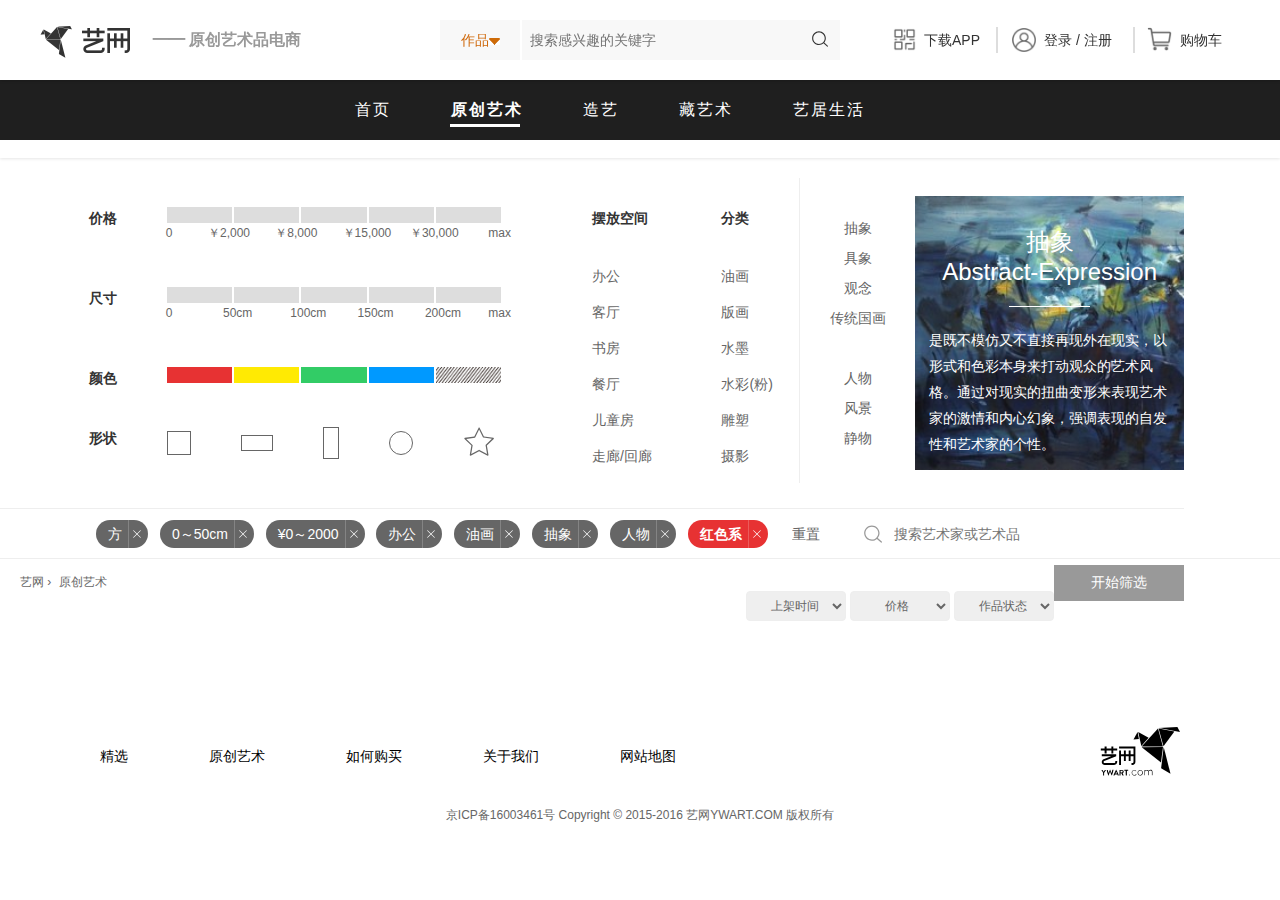
<file: yiwang/buy.html>
<!DOCTYPE html>
<html lang="en">
    <head>
        <meta charset="UTF-8">
        <meta name="viewport" content="width=device-width, initial-scale=1.0">
        <meta http-equiv="X-UA-Compatible" content="ie=edge">
        <meta http-equiv="content-type" content="text/html;charset=utf-8">；
        <link rel="stylesheet" href="css/base.css">
        <link rel="stylesheet" href="css/buy.css">
    <title>buy</title>
</head>
<body>
    <header id="header"></header>
    
    <div class="content_H">
        <section class="Buy_art">
            <div class="simple">
                <div class="choice_left">
                    <p class="price">
                        <b>价格</b>
                        <i>0</i>
                        <a href=""></a>
                        <i>￥2,000</i>
                        <a href=""></a>
                        <i>￥8,000</i>
                        <a href=""></a>
                        <i>￥15,000</i>
                        <a href=""></a>
                        <i>￥30,000</i>
                        <a href=""></a>
                        <i>max</i>    
                    </p>
                    <p class="size">
                        <b>尺寸</b>
                        <i>0</i>
                        <a href=""></a>
                        <i>50cm</i>
                        <a href=""></a>
                        <i>100cm</i>
                        <a href=""></a>
                        <i>150cm</i>
                        <a href=""></a>
                        <i>200cm</i>
                        <a href=""></a>
                        <i>max</i>   
                    </p>
                    <p class="color">
                        <b>颜色</b>
                        <a href="" class="red"></a>
                        <a href="" class="yellow"></a>
                        <a href="" class="green"></a>
                        <a href="" class="blue"></a>
                        <a href="" class="bwg">
                            <img src="img/buy/B_W_G.png" alt="">
                        </a>
                    </p>
                    <p class="shape">
                        <b>形状</b>
                        <a href="" class="square"></a>
                        <a href="" class="la_Rec"></a>
                        <a href="" class="lo_Rec"></a>
                        <a href="" class="round "></a>
                        <a href="" class="irregular">
                            <img src="img/buy/icon_star_empty.svg" alt="">
                            <img src="img/buy/huixx.svg" alt="" style="display:none">
                            <img src="img/buy/hxx.svg" alt="" style="display:none">
                        </a>
                    </p>
                </div>
                <div class="choice_middle">
                    <div class="space">
                        <h3>摆放空间</h3>
                        <ul class="Space">
                            <a v="办公" href="">办公</a>
                            <a v="客厅" href="">客厅</a>
                            <a v="书房" href="">书房</a>
                            <a v="餐厅" href="">餐厅</a>
                            <a v="儿童房" href="">儿童房</a>
                            <a v="走廊/回廊" href="">走廊/回廊</a>
                        </ul>
                    </div>
                    <div class="category">
                        <h3>分类</h3>
                        <ul class="Category">
                            <a v="油画" href="">油画</a>
                            <a v="版画" href="">版画</a>
                            <a v="水墨" href="">水墨</a>
                            <a v="水彩(粉)" href="">水彩(粉)</a>
                            <a v="雕塑" href="">雕塑</a>
                            <a v="摄影" href="">摄影</a>
                        </ul>
                    </div>
                </div>
                <div class="choice_right">
                    <div class="text">
                        <ul class="style">
                            <a v="抽象" href="">抽象</a>
                            <a v="具象" href="">具象</a>
                            <a v="观念" href="">观念</a>
                            <a v="传统国画" href="">传统国画</a>
                        </ul>
                        <ul class="theme">
                            <a v="人物" href="">人物</a>
                            <a v="风景" href="">风景</a>
                            <a v="静物" href="">静物</a>
                        </ul>
                    </div>
                    <div class="show_wall" style="background-image: url('img/buy/02.jpg');">
                        <div class="cover _hidden" style="display: block;"></div>
                        <h2 class="cn_des">抽象</h2>
                        <h2 class="en_des">Abstract-Expression</h2>
                        <hr class="_hidden" style="display: block;">
                        <p class="hover_text">是既不模仿又不直接再现外在现实，以形式和色彩本身来打动观众的艺术风格。通过对现实的扭曲变形来表现艺术家的激情和内心幻象，强调表现的自发性和艺术家的个性。</p>
                        <a href="" class="abs100" style="display: none;"></a>
                    </div>
                </div>
            </div>
            <!--搜索框-->
            <div class="buy_search" style="position: relative; z-index: 0; top: 0px;">
                <span class="Shape">方<img src="img/buy/xx.svg"></span>
                <span class="Size">0～50cm<img src="img/buy/xx.svg"></span>
                <span class="Price">¥0～2000<img src="img/buy/xx.svg"></span>
                <span class="Space">办公<img src="img/buy/xx.svg"></span>
                <span class="Category">油画<img src="img/buy/xx.svg"></span>
                <span class="Style">抽象<img src="img/buy/xx.svg"></span>
                <span class="Theme">人物<img src="img/buy/xx.svg"></span>
                <span class="Color red active">红色系<img src="img/buy/xx.svg"></span>
                <input type="reset" name="name" class="s_reset" value="重置">
                <div>
                    <img src="img/buy/wen.svg" alt="search">
                    <input type="text" name="name" value="" class="sousuo" placeholder="搜索艺术家或艺术品">
                </div>
                <button class="sure">开始筛选</button>
            </div>
            
            <div class="content" style="margin-top: 0px;">
                <a href="index.html">艺网&nbsp;›&nbsp;</a>
                <a href="index.html">
                    <h1>原创艺术</h1>
                </a>
                <div class="filter">
                    <select>
                        <option value="0">&nbsp;&nbsp;&nbsp;&nbsp;&nbsp;&nbsp;上架时间</option>
                        <option value="4">&nbsp;&nbsp;上架时间最新</option>
                        <option value="3">&nbsp;&nbsp;上架时间最早</option>
                    </select>
                    <select>
                        <option value="0">&nbsp;&nbsp;&nbsp;&nbsp;&nbsp;&nbsp;&nbsp;&nbsp;&nbsp;价格</option>
                        <option value="1">&nbsp;&nbsp;价格从低到高</option>
                        <option value="2">&nbsp;&nbsp;价格从高到低</option>
                    </select>
                    <select class="IsSale">
                        <option value="false">&nbsp;&nbsp;&nbsp;&nbsp;&nbsp;&nbsp;作品状态</option>
                        <option value="false">&nbsp;&nbsp;&nbsp;&nbsp;&nbsp;&nbsp;&nbsp;&nbsp;全部</option>
                        <option value="true">&nbsp;&nbsp;&nbsp;&nbsp;&nbsp;未售作品</option>
                    </select>
                </div>
                <!--商品瀑布列表-->
                <div  class="container clearfix">
                    <div class="grid clearfix" id="grid">
                        <!--未找到的显示-->
                        <p class="noImg" style="display:none">对不起，没有查询到符合要求的内容，请重新选择</p>
                        
                        <!--<div class="grid-item" >
                            <div class="thumb" data-id="1qvqn6">
                                <a href="/artworks/1qvqn6"><img src="img/products/list/01.jpg" style="background: none; width:280px;"></a>
                            </div>
                            <div class="detail">
                                <p><a href="/artist/1yxkjg" target="_blank">田树兴</a></p>
                                <p><a href="/artworks/1qvqn6">艺术家工作室（7）</a>&nbsp;,&nbsp;<span>2016</span></p>
                                <p><span>布面油画</span><span>90x60cm</span></p>
                                <div class="qmBox">
                                    <img src="img/buy/buy.png" alt="" class="qmImg">
                                    <p class="price">¥16,350</p>
                                </div>
                            </div>
                        </div>-->
                    </div>
                </div>
            </div>
        </section>
    </div>
    
    <footer class="simple">
        <div class="SimpleFooter">
            <p class="footer_link">
                <a href="index.html" rel="nofollow">精选</a><a href="index.html">原创艺术</a><a href="index.html">如何购买</a><a href="index.html">关于我们</a><a href="index.html">网站地图</a>
                <span><img src="img/buy/logo.svg" alt="艺网logo"></span>
            </p>
            <p>京ICP备16003461号&nbsp;Copyright © 2015-2016 艺网YWART.COM 版权所有</p>
        </div>
    </footer>

    
    <script src="js/jquery.min.js"></script>
    <script src="js/masonry-docs.min.js"></script>
    <script>
        $("#header").load("header.php",function(){
            $("#header").find("div.nav").children("a:nth-child(2)").addClass("active");
        });
        
        
        function aaa(str){
            var arr=str.split("");
            var res="";
            var len=arr.length;
            for(var i=0;i<len-3;i++){
                res+=arr[i];
            }
            res+=",";
            for(var i=len-3;i<len;i++){
                res+=arr[i];
            }
            return (res);
        };
        var kw=decodeURI(location.search.slice(4));
        $.ajax({
            type:"get",
            url:"php/productslist.php",
            data:{kw},
            dataType:"json",
            success:function(data){
                var html="";
                data.forEach(function(p){
                    var {id,title,artist,time,caizhi,size,price,list_url}=p;
                    html+=`
                        <div class="grid-item" >
                            <div class="thumb" data-id="${id}">
                                <a href="product.html?id=${id}"><img src="${list_url}" style="background: none; width:280px;"></a>
                            </div>
                            <div class="detail">
                                <p><a href="javascript:" target="_blank">${artist}</a></p>
                                <p><a href="/products/${id}">${title}</a>&nbsp;,&nbsp;<span>${time}</span></p>
                                <p><span>${caizhi}</span><span>${size}cm</span></p>
                                <div class="qmBox">
                                    <img src="img/buy/buy.png" alt="" class="qmImg">
                                    <p class="price">¥${aaa(price)}</p>
                                </div>
                            </div>
                        </div>
                    `;
                    $("#grid").html(html);
                });
            },
            error:function(){
                alert("网络错误");
            }
        });
        window.onload=function(){ 
            var $container = $('#grid');
            $container.imagesLoaded(function() {
                $container.masonry({
                    itemSelector: '.grid-item',
                    gutter: 20,
                    isAnimated: false,
                });
            });
        };
    </script>

</body>
</html>
</file>
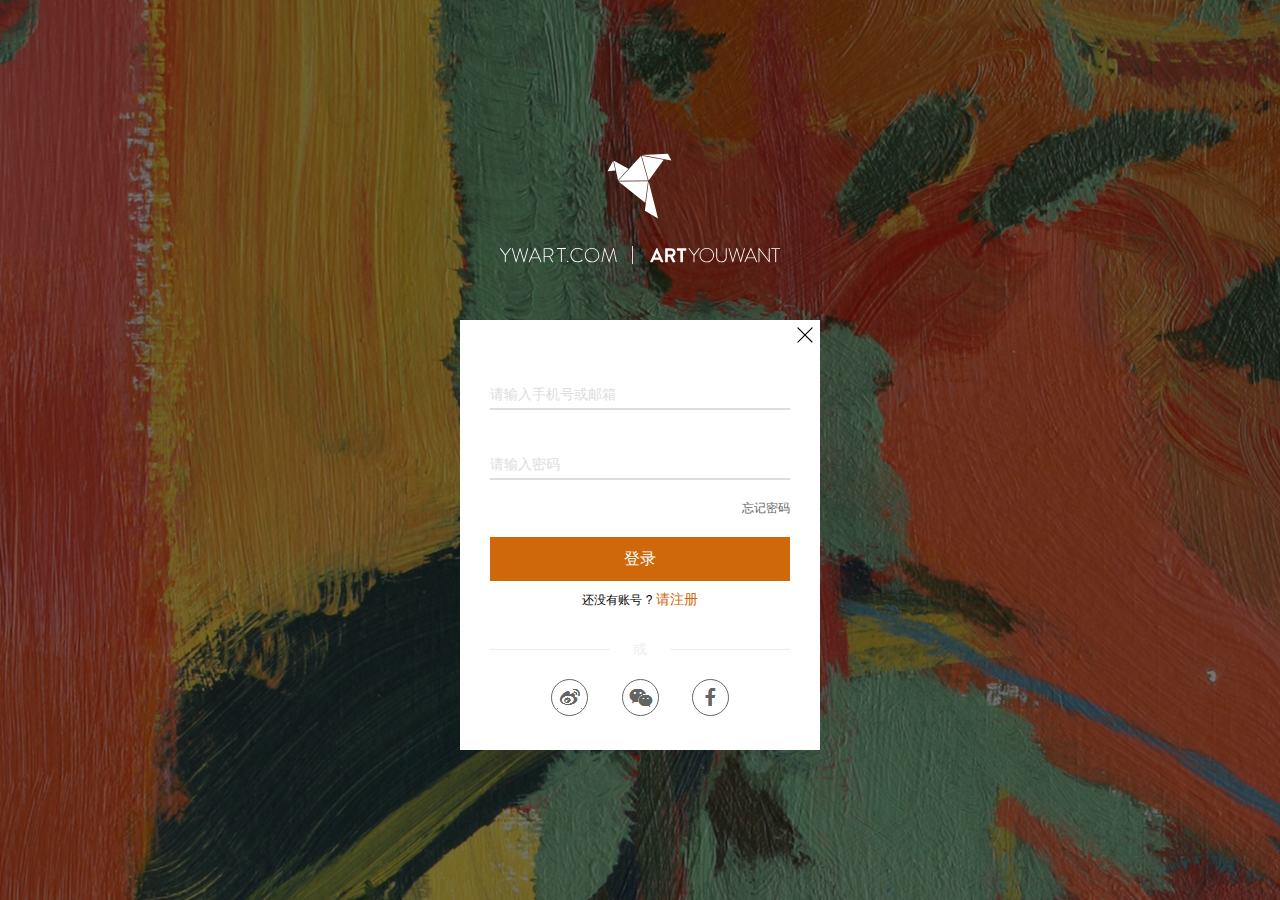
<file: yiwang/cart.html>
<!DOCTYPE html>
<html lang="en">
<head>
    <meta charset="UTF-8">
    <meta name="viewport" content="width=device-width, initial-scale=1.0">
    <meta http-equiv="X-UA-Compatible" content="ie=edge">
    <script src="js/jquery.min.js"></script>
    <link rel="stylesheet" href="css/Common.min.css">
    <link rel="stylesheet" href="css/font-awesome.min.css">
    <link rel="stylesheet" href="css/Shopping.Cart.min.css">
    <title>购物车</title>
</head>
<body>
    <header id="header"></header>
    <script>
        $("#header").load("header.php");
    </script>
    <section class="buy_cart">
        <div class="buy_carthead clearfix">
            <h1>我的购物车</h1>(<span class="carttotal">  </span>)
        </div>
        <section class="buy_cartmain">
            <div class="buy_cart_choice_all clearfix">
                <label for="checkAll" class="f_l choice_all" ><span></span> 全选</label>
                <div class="f_r">
                    <span class="info">已选商品<span class="num">0</span>件（不含运费、装裱费）</span><span class="price"><span>¥</span><em>0</em></span>
                    <button  onclick=" " class="">结算</button>
                </div>
            </div>
            <div class="buy_cart_list" >
                <ul>
                    <li>
                        <!-- <div class="choice_item">
                            <p class="daytime">2018-07-20</p>
                        </div> -->
                        <div class="cartitem">

                            <!-- <div class="item clearfix" style="border-color: rgb(0, 0, 0);">
                                <div class="f_l choice"  style="background:url('img/cart/wxz.svg') no-repeat">
                                </div>
                                <div class="f_l infobox">
                                    <div class="f_l thumb">
                                        <a >
                                            <div class="img"  style="background:url('img/cart/11.png') no-repeat;background-size: contain;cursor: pointer;"></div>
                                        </a>
                                    </div>
                                    <div class="f_l detail">
                                        <a class="Mobile_name">李华相</a>
                                        <div class="title">背影</div>
                                        <p class="PC_name">
                                            <a>李华相</a>
                                        </p>
                                        <p >120x100cm</p>
                                    </div>
                                    <div class="f_l price_unit">
                                        <p class="now price" style="display:inline-block">
                                            ¥ <span>12,350</span>
                                        </p>
                                    </div>
                                    <div class="f_l op">
                                        <a href="javascript:;" class="del">移除</a>
                                    </div>
                                </div>
                            </div>
                            <a class="mz"  href="javascript:" style="display: block;">
                                <div><img src="img/cart/mj.png"></div>
                                <span >满2888减188，满5888减388，满9888减688</span>
                            </a> -->

                        </div>
                    </li>
                </ul>
            </div>
        </section>
        <div class="buy_cart_choice_all fixbottom clearfix">
            <label for="checkAll" class="f_l choice_all" style="display: inline-block;"><span></span> 全选</label>
            <a href="javascript:;" class="dels">移除</a>
            <div class="f_r">
                <span class="info">已选商品<span class="num">0</span>件（不含运费、装裱费）</span>
                <span class="mobileshow yunfei _hidden">（不含运费）</span>
                <span class="price"><span class="mobileshow heji _hidden">合计:</span>¥<em>0</em></span>
                <button  class="">结算<span class="_hidden"  style="display: none;">(<span >0</span>)</span></button>
            </div>
        </div>
    </section>
    <script src="js/jquery-3.3.1.js"></script>
    <script>
        function aaa(str){
            var arr=str.split("");
            var res="";
            var len=arr.length;
            for(var i=0;i<len-3;i++){
                res+=arr[i];
            }
            res+=",";
            for(var i=len-3;i<len;i++){
                res+=arr[i];
            }
            return (res);
        };
        $(function(){
            var uid=sessionStorage.getItem("uid");
            var $allcheck=$("label.choice_all");
            var $item=$("div.cartitem");
            function load(){
                $.ajax({
                    type:"get",
                    url:"php/cart/getcart.php",
                    data:{uid},
                    dataType:"json",
                    success:function(pro){
                        var html="",sum=0,isall=true,num=0;
                        pro.forEach(function(p){
                            var {id,cid,title,artist,list_url,size,price,is_check}=p;
                            if(parseInt(is_check)){
                                sum+=parseInt(price);
                                num++;
                            }else{ 
                                isall=false;
                            }
                            var act=parseInt(is_check)?"active":"";
                            html+=`
                                <div class="item clearfix ${act}" style="border-color: rgb(0, 0, 0);" data-price="${price}" data-cid="${cid}" data-check="${is_check}">
                                    <div class="f_l choice">
                                        <label></label>
                                    </div>
                                    <div class="f_l infobox">
                                        <div class="f_l thumb">
                                            <a href="product.html?id=${id}">
                                                <div class="img"  style="background:url('${list_url}') no-repeat;background-size:cover;cursor: pointer;"></div>
                                            </a>
                                        </div>
                                        <div class="f_l detail">
                                            <a class="Mobile_name">${artist}</a>
                                            <div class="title">${title}</div>
                                            <p class="PC_name">
                                                <a>${artist}</a>
                                            </p>
                                            <p >${size}cm</p>
                                        </div>
                                        <div class="f_l price_unit">
                                            <p class="now price" style="display:inline-block">
                                                ¥ <span>${aaa(price)}</span>
                                            </p>
                                        </div>
                                        <div class="f_l op" data-cid="${cid}">
                                            <a href="javascript:;" class="del">移除</a>
                                        </div>
                                    </div>
                                </div>
                                <a class="mz"  href="javascript:" style="display: block;">
                                    <div><img src="img/cart/mj.png"></div>
                                    <span >满2888减188，满5888减388，满9888减688</span>
                                </a>
                            `;
                        });
                        $("span.carttotal").html(pro.length);
                        $item.html(html);
                        sum=sum?aaa(String(sum)):0;
                        $("em").html(sum);
                        $(".num").html(num);
                        if(isall){
                            $("label.choice_all").addClass("checked");
                        }else{
                            $("label.choice_all").removeClass("checked");
                        }
                        var $act=$(".active");
                        if($act.length){
                            $("button").addClass("ok");
                        }else{
                            $("button").removeClass("ok");
                        }
                    },
                    error:function(){alert("网络错误")}
                });
            }

            if(uid){
                load();
            }else{
                alert("登录后才可查看购物车");
                location.href="login.html?back="+location.href
            }
            $item.on("click","div.choice,div.op",function(){
                var $div=$(this);
                if($div.is("div.choice")){
                    var cid=$div.parent().attr("data-cid");
                    var checked=$div.parent().hasClass("active")?0:1;
                    $.ajax({
                        type:"get",
                        url:"php/cart/check.php",
                        data:{cid,checked},
                        success:function(){
                            load();
                        },
                        error:function(){
                            alert("网络错误");
                        }
                    })
                }else{
                    if(confirm("确定删除该艺术品？")){
                        var cid=$(this).attr("data-cid");
                        $.ajax({
                            type:"get",
                            url:"php/cart/delete.php",
                            data:{cid},
                            success:function(){
                                load();
                            },
                            error:function(){
                                alert("网络错误");
                            }
                        })
                    }
                }
            })

            $allcheck.click(function(){
                var checked=$(".checked").length>0?0:1;
                $.ajax({
                    type:"get",
                    url:"php/cart/checkAll.php",
                    data:{checked,uid},
                    success:function(){
                        load();
                    }
                })
            });

            $("a.dels").click(function(){
                if(confirm("确定删除所有艺术品吗？")){
                    $.ajax({
                        type:"get",
                        url:"php/cart/deleteAll.php",
                        data:{uid},
                        success:function(){
                            load();
                        }
                    })
                }
            })
        });
        
    </script>
</body>
</html>
</file>
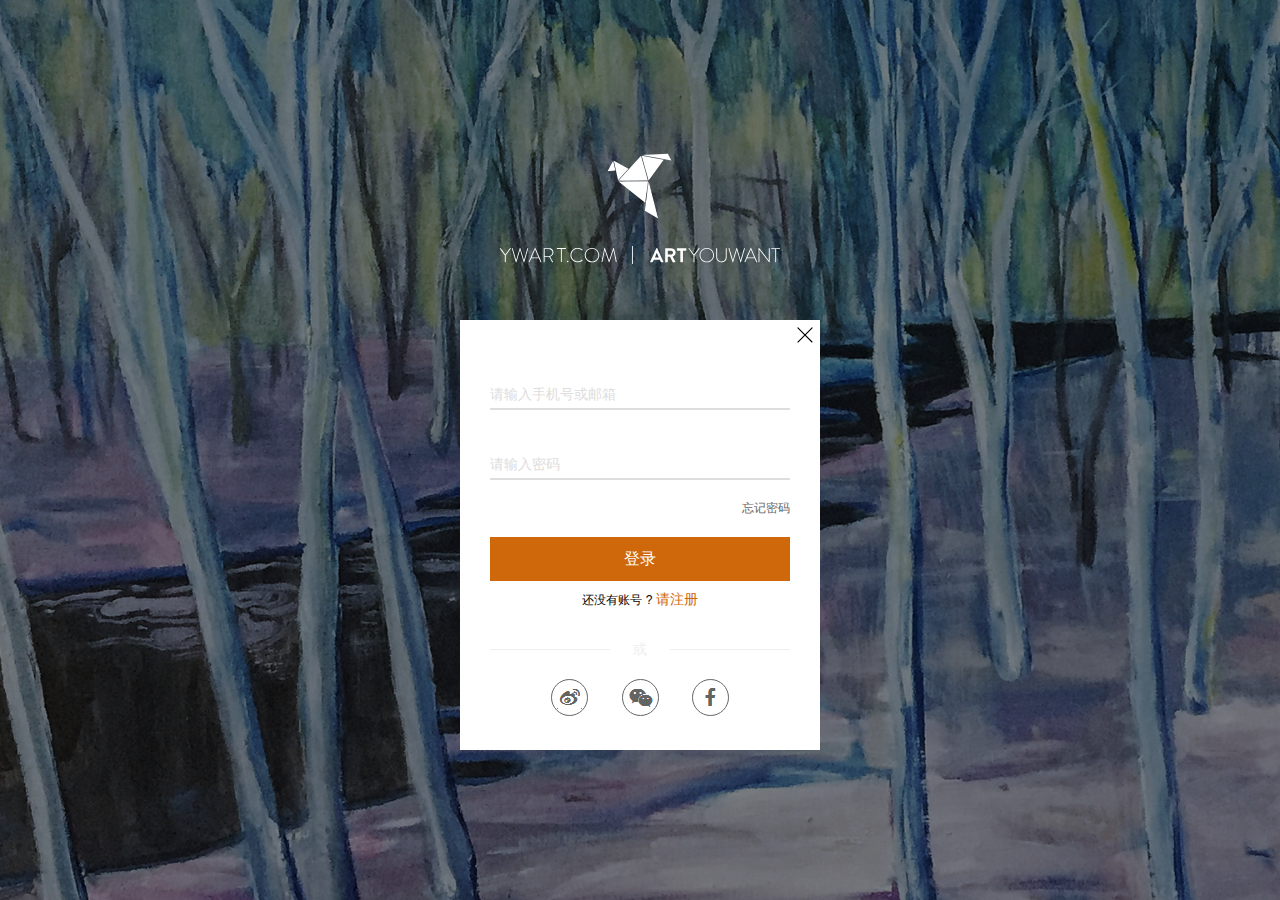
<file: yiwang/login.html>
<!doctype html>
<html lang="en">
<head>
	<meta charset="UTF-8">
	<link rel="stylesheet" href="css/login.css">
	<title>注册登录</title>
</head>
<body onload="bg()">
	<div id="login_bg00"></div>
	<div class="login_bg2">
 		<div class="login_bg3"></div>
		<div class="login_div_box">
			<div class="logo_div">
				<img class="logo_img" onclick="location.href='index.html'" src="img/login/logoAndText.svg">
			</div>
			<div class="login_input_box">
				<div class="login_close">
					<img src="img/login/closeInput.svg" onclick="location.href='index.html'">
				</div>


				<section id="login_box">
					<div class="unameinput">
						<p id="unamep" class="unamep">请输入手机号或邮箱</p>
						<input type="text" id="unameinput" class="uname_input" name="uname" onfocus="inputfocus('unamep','unameline')">
						<div class="line" id="unameline"></div>
						<span class="inputtip" id="unametip">
							<span class="tip1">!</span>
							<span class="tip2"></span>
							<span id="usernamespan" class="tip3">您输入的不是一个手机号或邮箱</span>
						</span>
					</div>
					<div class="upwdinput">
						<p id="upwdp" class="upwdp">请输入密码</p>
						<input type="password" id="upwdinput" class="upwd_input" name="upwd" onfocus="inputfocus('upwdp','upwdline')">
						<div class="line" id="upwdline"></div>
						<span class="inputtip" id="upwdtip">
							<span class="tip1">!</span>
							<span class="tip2"></span>
							<span id="userpwdspan" class="tip3">登录密码不能为空</span>
						</span>
					</div>
					<p class="forgetupwd">忘记密码</p>
					<button  class="submit" onclick="loginajax()">登录</button>
					<p class="ptoregister">
						还没有账号 ?
						<span onclick="changetoregister()">请注册</span>
					</p>
					<div class="graylinebox">
						<span class="liner1"></span>
						<span class="huo">或</span>
						<span class="liner2"></span>
					</div>
					<div class="login_foot">
						<a href="" class="foota1"></a>
						<a href="" class="foota2"></a>
						<a href="" class="foota3"></a>
					</div>
				</section>

 				<section id="register_box"> 
					<div class="unameinput">
						<p id="unamep1" class="unamep">请输入手机号或邮箱</p>
						<input type="text" id="unameinput1" class="uname_input" name="uname" onfocus="inputfocus('unamep1','unameline1')">
						<div class="line" id="unameline1"></div>
						<span class="inputtip" id="unametip1">
							<span class="tip1">!</span>
							<span class="tip2"></span>
							<span id="usernamespan1" class="tip3">您输入的不是一个手机号或邮箱</span>
						</span>
					</div>


					<div class="code_box">
						<input type="text" id="writecode" class="writecode" placeholder="请输入验证码">
						<div id="v_container" class="createcode"></div>
						<span class="inputtip" id="imgcode">
							<span class="tip2"></span>
							<span id="imgcodespan" class="tip3">验证码输入错误或者为空</span>
						</span>
					</div>


					<div class="mail_box">
						<input type="text" id="mail_input" class="writecode" placeholder="短信验证码">
						<button class="getmailbutton" onclick="getmail()" >获取短信验证码</button>
						<span class="inputtip" id="mailcheckspan">
							<span class="tip2"></span>
							<span id="mailspan" class="tip3">短信验证码错误</span>
						</span>
					</div>
					<div class="upwdinput">
						<p id="upwdp1" class="upwdp">请输入6-16位密码</p>
						<input type="password" id="upwdinput1" class="upwd_input" name="upwd" onfocus="inputfocus('upwdp1','upwdline1')">
						<div class="line" id="upwdline1"></div>
						<span class="inputtip" id="upwdtip1">
							<span class="tip1">!</span>
							<span class="tip2"></span>
							<span id="userpwdspan1" class="tip3">登录密码不能为空</span>
						</span>
					</div>

					<button class="submit" onclick="loginajax1()">注册</button>
					<p class="ptoregister">
						已有账号？
						<span onclick="changetologin()">请登录</span>
					</p>


				</section>

			</div>
		</div>
	</div>
<script src="js/jquery.min.js"></script>
<script src="js/common.js"></script>
<script src="js/gVerify.js"></script>
<script>
	//背景图随机选择使用
	function bg(){
		var loginbg=$("login_bg00");
		var lgbg=[];
		lgbg[0]="img/login/loginbg1.jpg";
		lgbg[1]="img/login/loginbg2.jpg";
		lgbg[2]="img/login/loginbg3.jpg";
		lgbg[3]="img/login/loginbg4.jpg";
		lgbg[4]="img/login/loginbg5.jpg";
		lgbg[5]="img/login/loginbg6.jpg";
		var changebg=Math.round(Math.random()*5+1);
		loginbg.style.cssText="background-image:url("+lgbg[changebg]+");";
	}
	$("upwdinput").onkeydown=function(e){
		if(e.keyCode===13){
			loginajax();
		}
	}
	$("upwdinput1").onkeydown=function(e){
		if(e.keyCode===13){
			loginajax1();
		}
	}
	
	//input框点击事件
	function inputfocus(a,b){
		var unamep=$(a);
		unamep.style.cssText='top:-22px;font-size:12px;color:rgb(207,104,10);';
		var unameinput=$(b);
		unameinput.style.cssText='width:300px;';
	}
	//点击切换注册事件
	function changetoregister(){
		$("login_box").style.cssText="display:none;";
		$("register_box").style.cssText="display:block;";
	}
	//点击切换登录事件
	function changetologin(){
		$("login_box").style.cssText="display:block;";
		$("register_box").style.cssText="display:none;";
	}
	//登录提交按钮
	function loginajax(){
		var unamevalue=$("unameinput").value;
		var isornophone=/^0?1[3|4|5|7|8][0-9]\d{8}$/;
		var isornoemail=/^[-_A-Za-z0-9]+@([_A-Za-z0-9]+\.)+[A-Za-z0-9]{2,3}$/;
		var unamespantip=$("unametip");
		if(isornophone.test(unamevalue)||isornoemail.test(unamevalue)){
			unamespantip.style.cssText="display:none;";
			var upwdspantip=$("upwdtip");
			var upwdvalue=$("upwdinput").value;
			if(upwdvalue==""){
				$("userpwdspan").innerHTML="登录密码不能为空";
				upwdspantip.style.cssText="display:inline-block";
			}else{
				upwdspantip.style.cssText="display:none";
				checkunameajax();
			}
		}else{
			$("usernamespan").innerHTML="您输入的不是一个手机号或邮箱";
			unamespantip.style.cssText="display:inline-block;";
		}
	}
	//注册按钮
	function loginajax1(){
		var unamevalue=$("unameinput1").value;
		var isornophone=/^0?1[3|4|5|7|8][0-9]\d{8}$/;
		var isornoemail=/^[-_A-Za-z0-9]+@([_A-Za-z0-9]+\.)+[A-Za-z0-9]{2,3}$/;
		var unamespantip=$("unametip1");
		if(isornophone.test(unamevalue)||isornoemail.test(unamevalue)){
			unamespantip.style.cssText="display:none;";
			var upwdspantip=$("upwdtip1");
			var upwdvalue=$("upwdinput1").value;
			if(upwdvalue==""){
				$("userpwdspan1").innerHTML="登录密码不能为空";
				upwdspantip.style.cssText="display:inline-block";
			}else{
				upwdspantip.style.cssText="display:none";
				imgcode();
			}
		}else{
			$("usernamespan1").innerHTML="您输入的不是一个手机号或邮箱";
			unamespantip.style.cssText="display:inline-block;";
		}
	}
	//登录用户名异步验证
	function checkunameajax(){
		var unamespantip=$("unametip");
		var xhr=createxhr();
		xhr.onreadystatechange=function(){
			if(xhr.readyState==4&&xhr.status==200){
				var res=xhr.responseText;
				if(res=="0"){
					$("usernamespan").innerHTML="用户不存在";
					unamespantip.style.cssText="display:inline-block";
				}else{
					checkloginajax();
				}
			}
		}
		var uname=$("unameinput").value;
		xhr.open("get","php/checkuname.php?uname="+uname,true);
		xhr.send(null);
	}
	//注册用户名异步验证
	function checkunameajax1(){
		var unamespantip=$("unametip1");
		var xhr=createxhr();
		xhr.onreadystatechange=function(){
			if(xhr.readyState==4&&xhr.status==200){
				var res=xhr.responseText;
				if(res=="1"){
					$("usernamespan1").innerHTML="用户名已注册，请直接登录";
					unamespantip.style.cssText="display:inline-block";
				}else{
					unamespantip.style.cssText="display:none";
					registerajax();
				}
			}
		}
		var uname=$("unameinput1").value;
		xhr.open("get","php/checkuname.php?uname="+uname,true);
		xhr.send(null);
	}
	//检查登录异步验证
	function checkloginajax(){
		var upwdspantip=$("upwdtip");
		var xhr=createxhr();
			xhr.onreadystatechange=function(){
				if(xhr.readyState==4&&xhr.status==200){
					var res=xhr.responseText;
					if(res=="0"){
						$("userpwdspan").innerHTML="密码不正确";
						upwdspantip.style.cssText="display:inline-block";
					}else{
						var uid=parseInt(res);
						sessionStorage.setItem("uid",uid);
						alert("欢迎回来");
						history.back(-1);
					}
				}		
			}
			var uname=$("unameinput").value;
			var upwd=$("upwdinput").value;
			xhr.open("get","php/login.php?uname="+uname+"&upwd="+upwd,true);
			xhr.send(null);
	}
	//图片验证码验证
	function imgcode(){
        var res = verifyCode.validate(document.getElementById("writecode").value);
			console.log(res);
		if(res==true){
			$("imgcode").style.cssText="display:none";
			checkgetmail();
		}else{
			$("imgcodespan").innerHTML="验证码输入错误或者为空";
			$("imgcode").style.cssText="display:inline-block";
		}
	}
	//验证短信验证码是否为空
	function checkgetmail(){
		var ismail=/^0?[0-9]\d{5}$/;
		var mailinput=$("mail_input").value;
		if(ismail.test(mailinput)){
			checkunameajax1();
			$("mailcheckspan").style.cssText="display:none";
		}else{
			$("mailcheckspan").style.cssText="display:inline-block";
			$("mailspan").innerHTML="短信验证码错误";
		}
	}
	//注册异步验证
	function registerajax(){
		var upwdspantip=$("upwdtip1");
		var xhr=createxhr();
			xhr.onreadystatechange=function(){
				if(xhr.readyState==4&&xhr.status==200){
					var res=xhr.responseText;
					var json=JSON.parse(res);
					if(json.can=="1"){
						alert("注册成功！");
						sessionStorage.setItem("uid",json.data);
						location.href="index.html";
					}
				}		
			}
			var uname=$("unameinput1").value;
			var upwd=$("upwdinput1").value;
			xhr.open("get","php/register.php?uname="+uname+"&upwd="+upwd,true);
			xhr.send(null);
	}
	//input框点击变形事件
	function inputfocus(a,b){
		var unamep=$(a);
		unamep.style.cssText='top:-22px;font-size:12px;color:rgb(207,104,10);';
		var unameinput=$(b);
		unameinput.style.cssText='width:300px;';
	}
	//图形验证码自动生成事件
	var verifyCode = new GVerify("v_container");
	//获取短信验证码事件
	function getmail(){
		var num="";
		for(var i=0;i<6;i++){
			num+=Math.floor(Math.random()*10);
		}
		$("mail_input").value=num;
	}
</script>
</body>
</html>
</file>
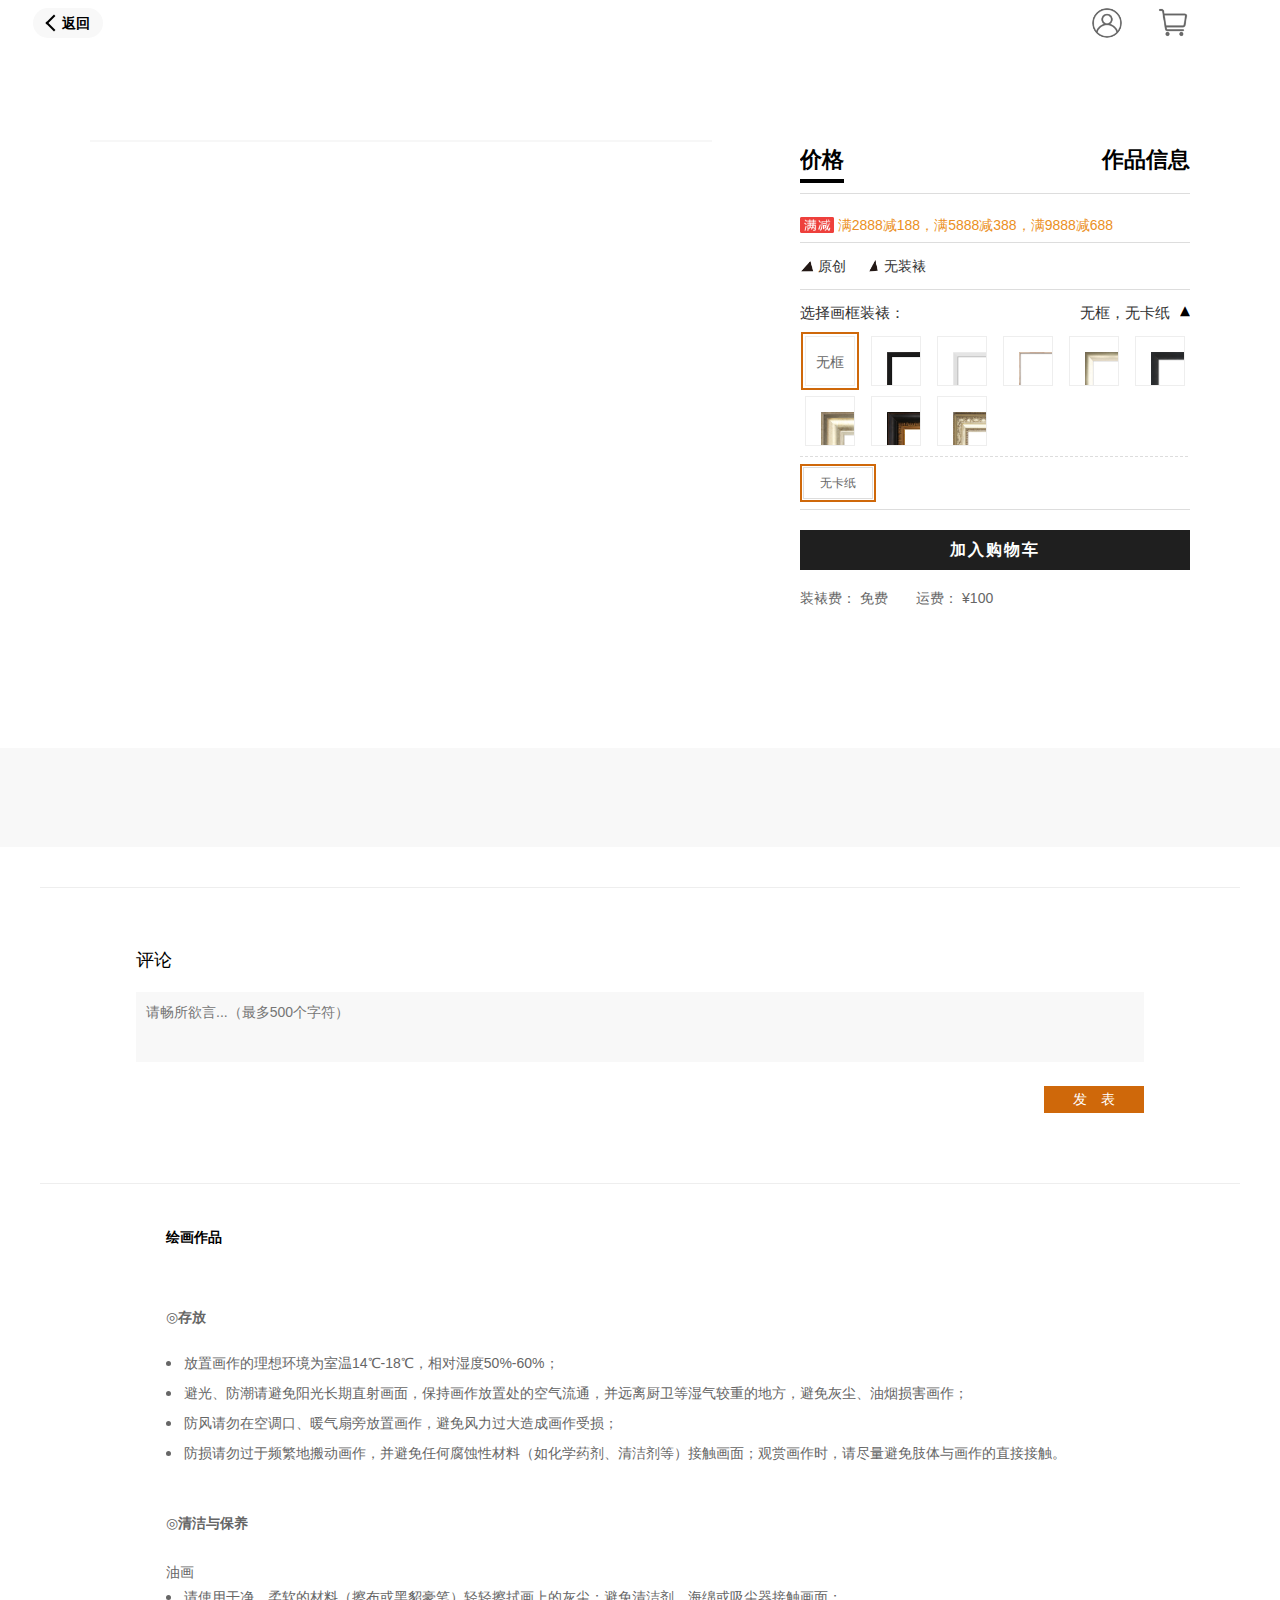
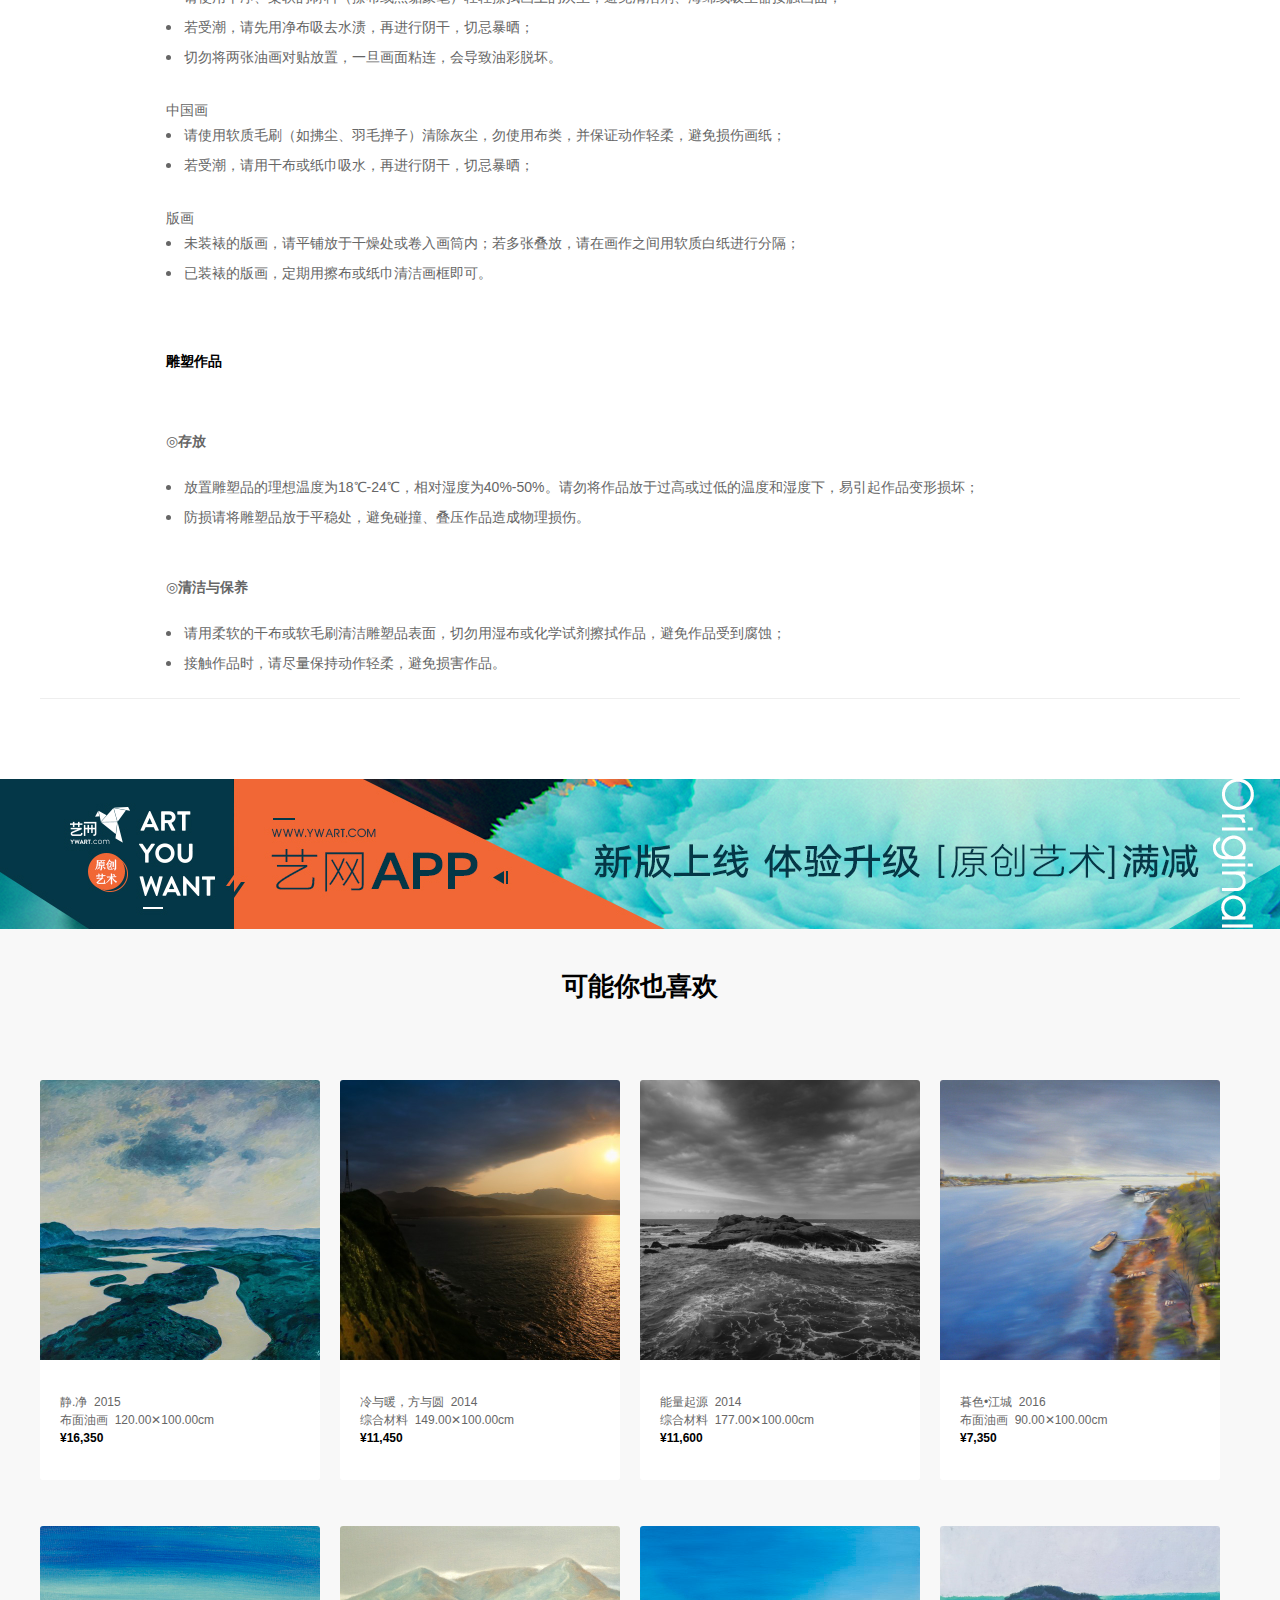
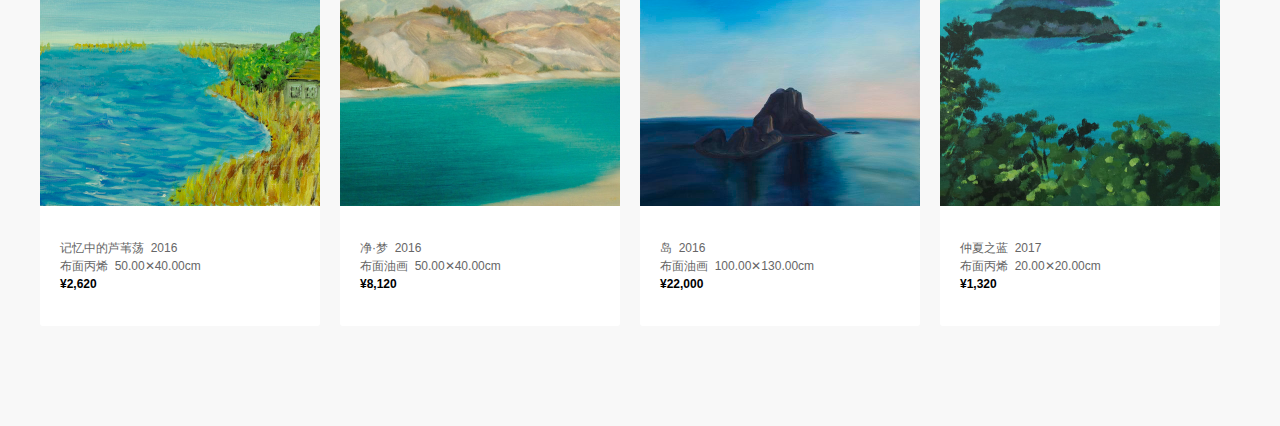
<file: yiwang/product.html>
<!DOCTYPE html>
<html lang="en">
<head>
    <meta charset="UTF-8">
    <meta name="viewport" content="width=device-width, initial-scale=1.0">
    <meta http-equiv="X-UA-Compatible" content="ie=edge">
    <link rel="stylesheet" href="css/Common.min.css">
    <link rel="stylesheet" href="css/font-awesome.min.css">
    <link rel="stylesheet" href="css/Goods.Detail.min.css">
    <link rel="stylesheet" href="css/CommonPC.min.css">
    <link rel="stylesheet" href="css/cvszoom.css">
    <link rel="stylesheet" href="css/prism.css">
    <title>商品详情</title>
</head>
<body>
    <div id="detail_index" class="clearfix">
        <section id="container">
            <div class="header">
                <div>
                    <nav class="detailNav clearfix">
                        <a class="back" href="buy.html">
                            返回
                        </a>
                        <span>
                            <!-- <a href="index.html">艺网</a>
                            › 
                             <a href="buy.html?category=">油画</a>
                            › 
                            <a href="">杜萌萌</a>
                            ›
                            <a>海-2</a> -->
                        </span>
                        <div class="f_r">
                            <div style="display: inline-block; vertical-align: top;" class="headimgbox">
                                <a href="" class="usercenter">
                                    <img src="img/product/login.png">
                                </a>
                                <div class="login_hover">
                                    <i></i>
                                    <ul>
                                        <li><a href="">会员中心</a></li>
                                        <li><a href="">我的珍藏</a></li>
                                        <li><a href="">我的订单</a></li>
                                        <li><a href="cart.html" onclick="">我的购物车</a></li>
                                        <li><a href="javascript:sessionStorage.clear();location.href='index.html'">退出</a></li>
                                    </ul>
                                </div>
                            </div>
                            <a href="cart.html" onclick="">
                                <span class="carta">
                                    <i class="_hidden">1</i>
                                    <img src="img/product/car.png">
                                </span>
                            </a>
                        </div>
                    </nav>
                </div>
            </div>
            <!-- <div id="topbtns" class="_hidden" style="display: block;">
                <div class="bg"></div>
                <div id="xq" class="active topbtn t_c">详情</div>
                <div id="msg" class="topbtn t_c">美术馆</div>
                <div id="shcj" class="topbtn t_c">生活空间</div>
            </div> -->


            <section class="detailBox clearfix">
                <div class="goodsimg">
                    <div class="goodsimgbox">
                        <!-- <div class="img">
                            <img src="img/products/pro/04.jpg" style="width: 459px; height: 458px;">
                        </div>
                        <div class="otherimg clearfix">
                            <div class="active" style="background-image: url(img/products/fdj/04.jpg);">
                            </div>
                        </div> -->
                    </div>
                </div>
                <div class="goodsInfo">
                    <!--价格-->
                    <div class="btns">
                        <span class="buyInfoBtn active">价格</span>
                        <span class="artInfoBtn f_r">
                            <i class="_hidden" >点击查看作品信息</i>
                            作品信息
                        </span>
                    </div>
                    <!--价格里的细节-->
                    <div class="buyInfo" >
                        <p class="price"> <!--¥2,120--></p> 
                        <div class="mz">
                            <p class="mz_text">
                                <a href="">
                                    <img src="img/product/mj.png" alt="">
                                    <i>满2888减188，满5888减388，满9888减688</i>
                                    <span></span>
                                </a>
                            </p>
                        </div>
                        <div class="classify">
                            <ul>
                                <li class="yuanchuang">
                                    <img src="img/product/yc.png" alt=""> 原创
                                </li>
                                <li class="zhuangbiao">
                                    <img src="img/product/zb.png" alt=""> 无装裱
                                </li>
                            </ul>
                        </div>
                        <section class="el-choose-frame">
                            <div>
                                <div class="tabBtn chooseframe up">选择画框装裱：
                                    <span class="arrow f_r">▾</span>
                                    <span class="f_r">无框，无卡纸</span>
                                </div>
                                <div class="chooseframebox">
                                    <div class="stylebox">
                                        <div class="frametip _hidden" style="color: red; font-size: 14px; height: 20px; line-height: 20px; margin-bottom: 10px;">
                                            请先选择画框装裱样式
                                        </div>
                                        <div class="framestylebox clearfix">
                                            <span class="framestyle active">无框</span>
                                            <span class="" style="background-image: url(img/product/bk1.png);"></span>
                                            <span class="" style="background-image: url(img/product/bk2.png);"></span>
                                            <span class="" style="background-image: url(img/product/bk3.png);"></span>
                                            <span class="" style="background-image: url(img/product/bk4.png);"></span>
                                            <span class="" style="background-image: url(img/product/bk5.png);"></span>
                                            <span class="" style="background-image: url(img/product/bk6.png);"></span>
                                            <span class="" style="background-image: url(img/product/bk7.png);"></span>
                                            <span class="" style="background-image: url(img/product/bk8.png);"></span>
                                        </div>
                                        <div class="paddingstylebox">
                                            <span class="paddingstyle active">无卡纸</span>
                                        </div>
                                    </div>
                                </div>
                            </div>
                        </section>
                        <div class="buyBtn">
                            <div>
                                <button class="cart detailBtn">
                                        <i style="font-style:normal;display:block;cursor: pointer;">加入购物车</i>
                                </button>
                            </div>
                            <p class="pinfo FrameAmount">
                                <span class="span1">装裱费：</span>
                                <span class="mount" style="margin-right:24px;">免费</span>
                                <span class="span1">运费：</span>
                                <span class="ExpressAmount">¥100</span>
                                <input type="checkbox" class="f_r _hidden" id="isNeedFrame">
                            </p>
                        </div>
                    </div>
                    <!--作品信息-->
                    <div class="detail" >
                        <!-- <div class="baseInfo">
                            <p class="name">
                                <a href="" target="_blank">杜萌萌</a>
                            </p>
                            <p class="artname">
                                <span class="mingcheng">海-2</span>,
                                <span class="createdate">2015</span>
                            </p>
                            <p class="infos">
                                <span class="caizhi">布面油画</span>,
                                <span class="chicun">30x30cm</span>
                                <span class="nianfen"></span>
                            </p>
                        </div>
                        <div class="tuijian">
                            <p>编辑推荐：</p>
                            <p>艺术家天生自带童真纯洁的气质，描绘的画面有种虚实相生的想象。置身于一望无际的大海中，如同精神心灵接受了一次洗礼，仿佛进入一个如梦如幻、亦假亦真的童话世界。</p>
                            <span>
                                <br>
                                ——遥满
                            </span>
                        </div> -->
                    </div>
                 </div>
            </section>

            <!--    美术馆       -->
            <section class="msgowl" style="display: none;">
                <div class="owl-prev"></div>
                <div class="owl-next"></div>
                <section class="works abs100 owl-carousel">
                    <div class="work" biaoshifu="1">
                        <div class="abs100 model1">
                            <div class="staff widthLine" style="width: 267px; display: none;">
                                <div></div><div></div>
                                <span>0.8m</span>
                            </div>
                            <div class="staff heightLine" style="display: none;">
                                <div></div><div></div>
                                <span>0.8m</span>
                            </div>
                            <div class="staff imgLine imgWidthLine" style="display: block; margin-left: -50px; margin-top: -83px; transition: width 1s; width: 100px;">
                                <div></div><div></div>
                                <span>0.30m</span>
                            </div>
                            <div class="staff imgLine imgHeightLine" style="display: block; margin-left: -83px; margin-top: -50px; transition: height 1s; height: 100px;">
                                <div></div><div></div>
                                <span>0.30m</span>
                            </div>
                            <div class="imgScale">
                                <!--<img src="" alt="海-2" oncontextmenu="return false" onselectstart="" style="height: 100px; width: 100px;">-->
                            </div>
                        </div>
                    </div>
                </section>
            </section>


            <section class="el-choose-frame ls_chooseframe _hidden">
                <div class="morebtn">选择画框装裱</div>
                <div>
                    <div class="tabBtn chooseframe up">
                        选择画框装裱：
                        <span class="arrow f_r">▾</span>
                        <span class="f_r">无框，无卡纸</span>
                    </div> 
                    <div class="chooseframebox">
                        <div class="stylebox">
                            <div class="frametip _hidden" style="color: red; font-size: 14px; height: 20px; line-height: 20px; margin-bottom: 10px;">请先选择画框装裱样式</div> 
                            <div class="framestylebox clearfix">
                                <span class="framestyle active">无框</span> 
                                <span class="" style="background-image: url(img/product/bk1.png);"></span>
                                            <span class="" style="background-image: url(img/product/bk2.png);"></span>
                                            <span class="" style="background-image: url(img/product/bk3.png);"></span>
                                            <span class="" style="background-image: url(img/product/bk4.png);"></span>
                                            <span class="" style="background-image: url(img/product/bk5.png);"></span>
                                            <span class="" style="background-image: url(img/product/bk6.png);"></span>
                                            <span class="" style="background-image: url(img/product/bk7.png);"></span>
                                            <span class="" style="background-image: url(img/product/bk8.png);"></span>
                            </div> 
                            <div class="paddingstylebox">
                                <span class="paddingstyle active">无卡纸</span> <!---->
                            </div>
                        </div>
                    </div>
                </div>
            </section>

            <!--    生活空间   -->
            <section id="lifescenes">
                <div class="leftbtn"></div>
                <div class="rightbtn"></div>
                <div class="morescenes" style="bottom:-132px;">
                    <div class="morebtn">更多场景</div>
                    <div class="owl-carouselbox">
                        <div class="img">
                        </div>
                    </div>
                </div>
            </section>
            

            <!--     放大镜    -->
            <section id="model2"  style="overflow: hidden; display: none;">
                <div style="background-image: url(img/products/fdj/04.jpg); background-size: 100% 100%; width: 2853px; height: 2847px; position: absolute; top: 0px; left: 0px; transform-origin: 0px 0px 0px; transform: matrix(0.229575, 0, 0, 0.229575, 347.511, 81.7);">
                    <img src="img/products/fdj/04.jpg" style="position: absolute; width: 2853px; height: 2847px; top: 0px; left: 0px; z-index: 0;">
                </div>
                <div class="cvs_thumbnail" style="width: 160px; height: 160px;">
                    <div class="huidi"></div>
                    <div class="shang"></div>
                    <div class="xia"></div>
                    <div class="previewbox" style="width: 160px; height: 159.66px;">
                        <img src="img/products/fdj/04.jpg" draggable="false">
                        <div class="brightbox" style="width: 160px; height: 159.66px; left: 0px; top: 0px;"></div>
                        <div class="dimbox top" style="left: 0px; top: 0px; width: 100%; height: 0px;"></div>
                        <div class="dimbox left" style="left: 0px; top: 0px; width: 0px; height: 159.66px;"></div>
                        <div class="dimbox right" style="left: 160px; top: 0px; width: 0px; height: 159.66px;"></div>
                        <div class="dimbox bottom" style="left: 0px; top: 159.66px; width: 100%; height: 0px;"></div>
                    </div>
                        <span class="btn scalebrightbox" style="left: 30px;"></span>
                        <span class="btn closeButton">✕</span>
                        <span class="btn smallButton">-</span>
                        <span class="btn bigButton">+</span>
                </div>
            </section>
        </section>

        <!--作品详情-->
        <section class="workInf clearfix">
            <!-- <p>艺术品信息</p>
            <div class="arter">
                <div class="imgbox">
                    <a href="" target="_blank">
                        <img class="lazy" src="img/products/artist/02.png" alt="杜萌萌" style="display: inline;">
                    </a>
                </div>
                <p class="name">
                    <a href="" target="_blank">杜萌萌</a>
                    <span class="vipIcon" style=""></span>
                </p>
                <p class="another">
                    <a href="" target="_blank">
                        共
                        <span class="artworkcount">4</span>
                        件作品
                    </a>
                </p>
                <a class="more" href="" target="_blank">艺术家完整资料 &gt;</a>
            </div>
            <ul class="productsInformation">
                <li class= "clearfix">
                    <div><span>作品名称:</span><h1>海-2</h1></div>
                    <div><span>艺 术 家:<span class="justify_fix"></span></span>杜萌萌</div>
                    <div><span>材  质:</span>布面油画</div>
                </li>
                <li class="clearfix">
                    <div><span>尺  寸:</span>30x30cm</div>
                    <div><span>创作时间:</span>2015</div>
                    <div><span>作品类型:</span>油画</div>
                </li>
                <li class="clearfix">
                    <div><span>风  格:</span>具象表现</div>
                    <div><span>题  材:</span>风景</div>
                </li>
            </ul> -->
        </section>

        <!--细节-->
        <section class="workDes" style="display: block;">
            <!-- <p>艺术评析</p>
            <div>
                <span class="yinhao yinhaoleft">“</span>
                <span class="yinhao yinhaoright">”</span>
                <i>
                    艺术家天生自带童真纯洁的气质，描绘的画面有种虚实相生的想象。置身于一望无际的大海中，如同精神心灵接受了一次洗礼，仿佛进入一个如梦如幻、亦假亦真的童话世界。
                    <br>
                    <span>
                            ——遥满
                    </span>
                </i>
            </div>
            <div class="onePingxi">
                <img class="lazy" src="img/products/xj1/04.jpg">
                <div class="textDes">
                    <p>绘画对于我而言是一种修行，是自己和世界之间的沟通媒介，它让我读到自己的内心，并不断的去表达我的所思所想，可以说是我世界观的表达。而对于观众，我希望我的作品能传达一份温情和爱的力量。我始终相信，爱是化解一切的动力，也是我们之所以为生命的理由。——艺术家自述</p>
                </div>
            </div>
            <div class="onePingxi">
                <img class="lazy"  src="img/products/xj2/04.jpg">
                <div class="textDes">
                    <p>我希望通过绘画去唤醒观者对视觉图像背后事物的思考，这些作品并不具体，偏重内心的叙事，但仅仅用梦幻来形容，又过于武断。人们用梦幻形容美好，美好又意味着短暂、脆弱、小清新。我并不希望观众这样的想当然，对于我而言，这梦幻的爱就是我们能存活的美好的理由，它支撑着我们接受所有阴暗和痛苦，它让我们相信人与人之间的美好，相信宇宙对人类的眷顾。——艺术家自述</p>
                </div>
            </div> -->
        </section>

        <!--评论-->
        <section id="commentsection" class="comment clearfix">
            <div class="commentheader">
                <p id="pinglun">评论</p> 
                <textarea id="comment" name="comment" placeholder="请畅所欲言...（最多500个字符）"></textarea> 
                <button id="commentbtn" class="fabiao">发　表</button>
            </div> 
        </section>
        <!-- 小贴士 -->
        <section class="smallRemind">
            <div class="ywtixings">
                <div class="ywtixing">
                    <p>绘画作品</p>
                    <div>
                        <h3>存放</h3>
                        <ul>
                            <li>
                                <p>放置画作的理想环境为室温14℃-18℃，相对湿度50%-60%；</p>
                            </li>
                            <li>
                                <p>避光、防潮请避免阳光长期直射画面，保持画作放置处的空气流通，并远离厨卫等湿气较重的地方，避免灰尘、油烟损害画作；</p>
                            </li>
                            <li>
                                <p>防风请勿在空调口、暖气扇旁放置画作，避免风力过大造成画作受损；</p>
                            </li>
                            <li>
                                <p>防损请勿过于频繁地搬动画作，并避免任何腐蚀性材料（如化学药剂、清洁剂等）接触画面；观赏画作时，请尽量避免肢体与画作的直接接触。</p>
                            </li>
                        </ul>
                        <h3>清洁与保养</h3>
                        <h4>油画</h4>
                        <ul>
                            <li>
                                <p>请使用干净、柔软的材料（擦布或黑貂豪笔）轻轻擦拭画上的灰尘；避免清洁剂、海绵或吸尘器接触画面；</p>
                            </li>
                            <li>
                                <p>若受潮，请先用净布吸去水渍，再进行阴干，切忌暴晒；</p>
                            </li>
                            <li>
                                <p>切勿将两张油画对贴放置，一旦画面粘连，会导致油彩脱坏。</p>
                            </li>
                        </ul>
                        <h4>中国画</h4>
                        <ul>
                            <li>
                                <p>请使用软质毛刷（如拂尘、羽毛掸子）清除灰尘，勿使用布类，并保证动作轻柔，避免损伤画纸；</p>
                            </li>
                            <li>
                                <p>若受潮，请用干布或纸巾吸水，再进行阴干，切忌暴晒；</p>
                            </li>
                        </ul>
                        <h4>版画</h4>
                        <ul>
                            <li>
                                <p>未装裱的版画，请平铺放于干燥处或卷入画筒内；若多张叠放，请在画作之间用软质白纸进行分隔；</p>
                            </li>
                            <li>
                                <p>已装裱的版画，定期用擦布或纸巾清洁画框即可。</p>
                            </li>
                        </ul>
                    </div>
                </div>
                <div class="ywtixing">
                    <p>雕塑作品</p>
                    <div class="单个小贴士内容，将来是markdown生成的html">
                        <h3>存放</h3>
                        <ul>
                            <li>
                                <p>放置雕塑品的理想温度为18℃-24℃，相对湿度为40%-50%。请勿将作品放于过高或过低的温度和湿度下，易引起作品变形损坏；</p>
                            </li>
                            <li>
                                <p>防损请将雕塑品放于平稳处，避免碰撞、叠压作品造成物理损伤。</p>
                            </li>
                        </ul>
                        <h3>清洁与保养</h3>
                        <ul>
                            <li>
                                <p>请用柔软的干布或软毛刷清洁雕塑品表面，切勿用湿布或化学试剂擦拭作品，避免作品受到腐蚀；</p>
                            </li>
                            <li>
                                <p>接触作品时，请尽量保持动作轻柔，避免损害作品。</p>
                            </li>
                        </ul>
                    </div>
                </div>
            </div>
        </section>
        <div style="height:80px;width:100%;background-color:#fff;"></div>
        <div style="height: 150px; width: 100%; background-size: cover; background-position: center center;background-image: url('img/product/banner.jpg') " id="advert">
            <a href="" style="display:block;height:100%" target="_blank"></a>
        </div>
        <!-- 推荐 -->
        <section class="detail_bottom clearfix" id="moreresemblance" name="moreresemblance">
            <p class="maybeLike">可能你也喜欢</p>
                <div class="ITEMBOX">
                    <div class="ITEM">
                        <a class="imghover" href="" target="_blank">
                            <div class="img">
                                <img src="img/product/tj/01.jpg">
                            </div>
                        </a>
                        <div class="info_box">
                            <div>
                                <p class="info"></p>
                                <h4> 静.净</h4> &nbsp;2015<br>布面油画 &nbsp;120.00✕100.00cm
                                <p></p>
                                <p class="price">¥16,350</p>
                            </div>
                        </div>
                    </div>
                    <div class="ITEM">
                        <a class="imghover" href="" target="_blank">
                            <div class="img">
                                <img src="img/product/tj/02.jpg">
                            </div>
                        </a>
                        <div class="info_box">
                            <div>
                                <p class="info"></p>
                                <h4>冷与暖，方与圆</h4> &nbsp;2014<br>综合材料 &nbsp;149.00✕100.00cm
                                <p></p>
                                <p class="price">¥11,450</p>
                            </div>
                        </div>
                    </div>
                    <div class="ITEM">
                        <a class="imghover" href="" target="_blank">
                            <div class="img">
                                <img src="img/product/tj/03.jpg">
                            </div>
                        </a>
                        <div class="info_box">
                            <div>
                                <p class="info"></p>
                                <h4>能量起源</h4> &nbsp;2014<br>综合材料 &nbsp;177.00✕100.00cm
                                <p></p>
                                <p class="price">¥11,600</p>
                            </div>
                        </div>
                    </div>
                    <div class="ITEM">
                        <a class="imghover" href="" target="_blank">
                            <div class="img">
                                <img src="img/product/tj/04.jpg">
                            </div>
                        </a>
                        <div class="info_box">
                            <div>
                                <p class="info">
                                    </p><h4> 暮色•江城</h4> &nbsp;2016<br>布面油画 &nbsp;90.00✕100.00cm
                                <p></p>
                            <p class="price">¥7,350</p>
                            </div>
                        </div>
                    </div>
                    <div class="ITEM">
                        <a class="imghover" href="" target="_blank">
                            <div class="img">
                                <img src="img/product/tj/05.jpg">
                            </div>
                        </a>
                        <div class="info_box">
                            <div>
                                <p class="info"></p>
                                <h4>记忆中的芦苇荡</h4> &nbsp;2016<br>布面丙烯 &nbsp;50.00✕40.00cm
                                <p></p>
                                <p class="price">¥2,620</p>
                            </div>
                        </div>
                    </div>
                    <div class="ITEM">
                        <a class="imghover" href="" target="_blank">
                            <div class="img">
                                <img src="img/product/tj/06.jpg">
                            </div>
                        </a>
                        <div class="info_box">
                            <div>
                                <p class="info">
                                    </p><h4>
                                        净·梦
                                    </h4> &nbsp;2016<br>布面油画 &nbsp;50.00✕40.00cm
                                <p></p>
                                <p class="price">¥8,120</p>
                            </div>
                        </div>
                    </div>
                    <div class="ITEM">
                        <a class="imghover" href="" target="_blank">
                            <div class="img">
                                <img src="img/product/tj/07.jpg">
                            </div>
                        </a>
                        <div class="info_box">
                            <div>
                                <p class="info">
                                    </p><h4>
                                        岛
                                    </h4> &nbsp;2016<br>布面油画 &nbsp;100.00✕130.00cm
                                <p></p>
                                <p class="price">¥22,000</p>
                            </div>
                        </div>
                    </div>
                    <div class="ITEM">
                        <a class="imghover" href="" target="_blank">
                            <div class="img">
                                <img src="img/product/tj/08.jpg">
                            </div>
                        </a>
                        <div class="info_box">
                            <div>
                                <p class="info">
                                    </p><h4>
                                        仲夏之蓝 
                                    </h4> &nbsp;2017<br>布面丙烯 &nbsp;20.00✕20.00cm
                                <p></p>
                                <p class="price">¥1,320</p>
                            </div>
                        </div>
                    </div>
            </div>
        </section>
    </div>
    <script src="js/jquery-3.3.1.js"></script>
    <script src="js/blowup.min.js"></script>
    <script src="js/prism.js"></script>
    <script>
        var uid=sessionStorage.getItem("uid");
        console.log(uid);
        function aaa(str){
            var arr=str.split("");
            var res="";
            var len=arr.length;
            for(var i=0;i<len-3;i++){
                res+=arr[i];
            }
            res+=",";
            for(var i=len-3;i<len;i++){
                res+=arr[i];
            }
            return (res);
        };

        var id=location.search.slice(4);
        $("button.cart").click(function(){
            if(uid==null){
                alert("请登录，才能加入购物车");
                location.href="login.html";
            }else{
                $.ajax({
                    type:"get",
                    url:"php/cart/add.php",
                    data:{uid,id},
                    success:function(){
                        alert("加入购物车成功");
                    }
                })
            }
        });
        $.ajax({
            type:"get",
            url:"php/findproduct.php",
            data:{id},
            dataType:"json",
            success:function(pro){
                var {title,artist,num,time,size,price,category,style,theme,caizhi,jianjie,xjo,xjt,pro_url,xjo_url,xjt_url,fdj_url,ysj_url,pro_w,pro_h}=pro[0];
                $("nav.detailNav>span").html(`
                    <a href="index.html">艺网</a>
                            › 
                             <a href="buy.html?category=${category}">${category}</a>
                            › 
                            <a href="">${artist}</a>
                            ›
                            <a>${title}</a>
                `);

                $("div.goodsimgbox").html(`
                        <div class="img">
                            <img src="${pro_url}" style="width: ${pro_w}px; height: ${pro_h}px;" class="demo-img">
                        </div>
                        <div class="otherimg clearfix">
                            <div class="active" style="background-image: url(${fdj_url});">
                            </div>
                        </div>
                `);

                $("p.price").html(`￥${aaa(price)}`);

                $("div.detail").html(`
                        <div class="baseInfo">
                            <p class="name">
                                <a href="" target="_blank">${artist}</a>
                            </p>
                            <p class="artname">
                                <span class="mingcheng">${title}</span>,
                                <span class="createdate">${time}</span>
                            </p>
                            <p class="infos">
                                <span class="caizhi">${caizhi}</span>,
                                <span class="chicun">${size}cm</span>
                                <span class="nianfen"></span>
                            </p>
                        </div>
                        <div class="tuijian">
                            <p>编辑推荐：</p>
                            <p>${jianjie}</p>
                            <span>
                                <br>
                                ——遥满
                            </span>
                        </div>
                `);

                $("section.workInf").html(`
                    <p>艺术品信息</p>
                    <div class="arter">
                        <div class="imgbox">
                            <a href="" target="_blank">
                                <img class="lazy" src="${ysj_url}" alt="${artist}" style="display: inline;">
                            </a>
                        </div>
                        <p class="name">
                            <a href="" target="_blank">${artist}</a>
                            <span class="vipIcon" style=""></span>
                        </p>
                    <p class="another">
                        <a href="" target="_blank">
                            共
                            <span class="artworkcount">${num}</span>
                            件作品
                        </a>
                    </p>
                    <a class="more" href="" target="_blank">艺术家完整资料 &gt;</a>
                    </div>
                    <ul class="productsInformation">
                        <li class= "clearfix">
                            <div><span>作品名称:</span><h1>${title}</h1></div>
                            <div><span>艺 术 家:<span class="justify_fix"></span></span>${artist}</div>
                            <div><span>材  质:</span>${caizhi}</div>
                        </li>
                        <li class="clearfix">
                            <div><span>尺  寸:</span>${size}cm</div>
                            <div><span>创作时间:</span>${time}</div>
                            <div><span>作品类型:</span>${category}</div>
                        </li>
                        <li class="clearfix">
                            <div><span>风  格:</span>${style}</div>
                            <div><span>题  材:</span>${theme}</div>
                        </li>
                    </ul>
                ` );

                $("section.workDes").html(`
                <p>艺术评析</p>
                <div>
                    <span class="yinhao yinhaoleft">“</span>
                    <span class="yinhao yinhaoright">”</span>
                    <i>
                        ${jianjie}
                        <br>
                        <span>
                                ——遥满
                        </span>
                    </i>
                </div>
                <div class="onePingxi">
                    <img class="lazy" src="${xjo_url}">
                    <div class="textDes">
                        <p>${xjo}</p>
                    </div>
                </div>
                <div class="onePingxi">
                    <img class="lazy"  src="${xjt_url}">
                    <div class="textDes">
                        <p>${xjt}</p>
                    </div>
                </div>
                `);

            },
            error:function(){
                alert("网络错误");
            }
        });

        $("div.btns>span").click(function(){
            var $span=$(this);
            var $buy=$("div.buyInfo"),$de=$("div.detail");
            if($span.is("span.buyInfoBtn")){
                if($span.siblings().hasClass("active")){
                    $span.addClass("active").siblings().removeClass("active");
                    $buy.attr("style","position: relative; top:0px;right:100%").animate({"right":"0%"},500);
                    $de.attr("style","position: absolute; top: 54px;right:0%").animate({"right":"-100%"},500);
                }
            }else{
                if($span.siblings().hasClass("active")){  
                    $span.addClass("active").siblings().removeClass("active");
                    $de.attr("style","position: relative; top:0px;right:-100%").animate({"right":"0%"},500)
                    $buy.attr("style","position: absolute; top: 54px;right:0%").animate({ "right": "100%"},500);
                }
            }
        });
        // console.log($(".demo-img"));
        // window.onload=function () {
        //     $(".demo-img").blowup({
        //         background : "#FCEBB6"
        //     });
        // };
    </script>
</body>
</html>
</file>
<file: yiwang/css/base.css>
html, body, h1, h2, h3, h4, h5, h6, p, a, table, div, span, ul, ol, li, input, textarea, header, nav, section, article, aside, footer, form, option {
	margin: 0;
	padding: 0;
	outline: none;
	font-family: 'PingFang SC', 'Microsoft YaHei', 'Helvetica', 'STHeitiSC-Light', 'Arial';
	text-align: left;
	font-size: 14px;
}
li{
	list-style: none;
}
body {
	text-rendering: optimizeLegibility;
	/* -moz-font-feature-settings: 'liga', 'kern'; */
	color: #333;
    background: #fff;
    position: relative;
	min-width: 900px;
	display: block;
}
.active,.active0{
	font-weight:bold; 
}
.f_l{
	float:left;
}
.f_r{
	float: right;
}
</file>
<file: yiwang/css/buy.css>
#header {
    min-width: 1180px;
    background: #FFF;
    height: 140px;
    width: 100%;
    position: relative;
    top: 0;
    z-index: 999;
    -moz-box-sizing: border-box;
    -webkit-box-sizing: border-box;
    box-sizing: border-box;
    box-shadow: 0 1px 3px 0 rgba(0,0,0,0.1);
    -moz-transition: height, 0.5s;
    -webkit-transition: height, 0.5s;
    -o-transition: height, 0.5s;
    -ms-transition: height, 0.5s;
    transition: height, 0.5s;
}
b{
    font-weight: bold;
}
.content_H {
    overflow: hidden;
}
.Buy_art {
    width: 100%;
}
.Buy_art .simple {
    width: 92.5%;
    height: 310px;
    border-bottom: 1px solid #eee;
    padding: 20px 0;
}
.Buy_art .choice_left {
    -moz-box-sizing: border-box;
    -webkit-box-sizing: border-box;
    box-sizing: border-box;
    padding-left: 7.5%;
    float: left;
    width: 50%;
    line-height: 80px;
    font-size: 0;
}
.Buy_art .simple .price, .Buy_art .simple .size {
    position: relative;
}
.Buy_art .choice_left .shape {
    line-height: 40px;
    position: relative;
}
.Buy_art .choice_left>p>b {
    font-size: 14px;
    margin-right: 50px;
}
.Buy_art .simple .price i:first-of-type, .Buy_art .simple .size i:first-of-type {
    margin-left: -5px;
    left: 12%\9;
}
.Buy_art .simple .price i:last-of-type, .Buy_art .simple .size i:last-of-type {
    margin-left: -15px;
    left: 78%\9;
}
.Buy_art .choice_left .price a, .Buy_art .choice_left .size a, .Buy_art .choice_left .shape a {
    background-color: #ddd;
}
.Buy_art .simple .choice_left a {
    display: inline-block;
    width: 13%;
    -moz-box-sizing: border-box;
    -webkit-box-sizing: border-box;
    box-sizing: border-box;
    height: 16px;
    cursor: pointer;
    margin-right: 2px;
    margin-left:-4px; 
}
/*.Buy_art .choice_left a+a{
    margin-left: -4px;
}*/
.Buy_art .simple .price i, .Buy_art .simple .size i {
    position: absolute;
    font-size: 12px;
    color: #666;
    top: 15px;
    font-style: inherit;
    width: 0;
    height: 0;
}
.Buy_art .simple .price i {
    margin-left: -30px;
}
.Buy_art .simple .size i {
    margin-left: -15px;
}
.Buy_art .simple .choice_left a:hover{
    background: rgba(86,86,86,0.5);

}
.Buy_art .choice_left .price a.active, .Buy_art .choice_left .size a.active, .Buy_art .choice_left .shape a.active {
    background-color: #000;
    border-color: #000;
}
.Buy_art .red {
    background-color: #e73233 !important;
}
.Buy_art .yellow {
    background-color: #ffea03 !important;
}
.Buy_art .green {
    background-color: #32cc66 !important;
}
.Buy_art .blue {
    background-color: #0099ff !important;
}
.Buy_art .choice_left .color .bwg {
    -moz-box-sizing: border-box;
    -webkit-box-sizing: border-box;
    box-sizing: border-box;
    position: relative;
}
.Buy_art .choice_left .color .bwg img {
    width: 100%;
    height: 100%;
    position: absolute;
}
.Buy_art .simple .color a:hover{
    opacity:0.8;
}
.Buy_art .choice_left .shape a {
    -moz-transform: translate(0, 50%);
    -o-transform: translate(0, 50%);
    -ms-transform: translate(0, 50%);
    -webkit-transform: translate(0, 50%);
    transform: translate(0, 50%);
    background-color: #fff;
    border: 1px solid #666;
    margin-right: 10%;
    margin-top: -10px;
}
.Buy_art .choice_left .shape .square {
    width: 24px;
    height: 24px;
}
.Buy_art .choice_left .shape .la_Rec {
    height: 16px;
    width: 32px;
}
.Buy_art .choice_left .shape .lo_Rec {
    height: 32px;
    width: 16px;
}
.Buy_art .choice_left .shape .round {
    width: 24px;
    height: 24px;
    border-radius: 50%;
    -moz-border-radius: 50%;
    -webkit-border-radius: 50%;
}
.Buy_art .choice_left .shape .irregular {
    border: none;
    height: 0;
    text-decoration: none;
    color: #666;
    font-size: 36px;
    position: relative;
    top: 14px;
}
.Buy_art .choice_left .shape a:hover{
    background: #666
}
.Buy_art .choice_left .shape a img {
    width: 30px;
}
.Buy_art .choice_left .shape a .default {
    display: inline-block;
}
.Buy_art .choice_middle {
    float: left;
    width: 17.5%;
}
.Buy_art .simple .choice_middle>div {
    float: left;
}
.Buy_art .choice_middle>div.space {
    width: 62.5%;
}
.Buy_art .choice_middle>div h3 {
    line-height: 80px;
    font-size: 14px;
}
.Buy_art .choice_middle>div ul>a {
    cursor: pointer;
    line-height: 36px;
    font-size: 14px;
    color: #666;
    display: block;
}
.Buy_art .choice_right {
    -moz-box-sizing: border-box;
    -webkit-box-sizing: border-box;
    box-sizing: border-box;
    float: left;
    width: 32.5%;
    border-left: 1px solid #eee;
}
.Buy_art .choice_right .text {
    cursor: pointer;
    text-align: center;
    float: left;
    width: 30%;
    margin-top: 35px;
}
.Buy_art .choice_right .text ul {
    margin-bottom: 30px;
}
.Buy_art .choice_right .text ul a {
    text-align: center;
    line-height: 30px;
    font-size: 14px;
    color: #666;
    display: block;
}
.Buy_art .choice_right .show_wall {
    background-size: cover !important;
    margin-top: 18px;
    height: 274px;
    float: left;
    width: 70%;
    text-align: center;
    color: #fff;
    padding-top: 30px;
    position: relative;
    -moz-box-sizing: border-box;
    -webkit-box-sizing: border-box;
    box-sizing: border-box;
}
.Buy_art .choice_right .show_wall h2 {
    font-size: 24px;
    font-weight: 500;
    position: relative;
    z-index: 2;
    text-align: center;
}
.Buy_art .choice_right .show_wall hr {
    margin: 20px auto;
    background-color: #fff;
    border: none;
    height: 1px;
    width: 30%;
    position: relative;
    z-index: 2;
}
.Buy_art .choice_right .show_wall p {
    line-height: 26px;
    text-align: left;
    margin: 0 auto;
    width: 90%;
    font-size: 14px;
    position: relative;
    z-index: 2;
}
.abs100 {
    position: absolute;
    width: 100%;
    height: 100%;
    top: 0;
    left: 0;
}
.Buy_art .buy_search {
    position: relative;
    width: 100%;
    line-height: 50px;
    height: 50px;
    background-color: #fff;
    -moz-box-sizing: border-box;
    -webkit-box-sizing: border-box;
    box-sizing: border-box;
    padding: 0 7.5%;
    border-bottom: 1px solid #eee;
}
.Buy_art .buy_search span {
    padding: 0 26px 0 12px;
    font-size: 14px;
    color: #fff;
    background-color: #666;
    border-radius: 14px;
    -moz-border-radius: 14px;
    -webkit-border-radius: 14px;
    position: relative;
    line-height: 28px;
    display: inline-block;
}
.Buy_art .buy_search span img {
    width: 10px;
    position: absolute;
    right: 6px;
    top: 9px;
    cursor: pointer;
}
.Buy_art .buy_search span:after {
    content: " ";
    width: 1px;
    height: 28px;
    position: absolute;
    top: 0;
    right: 19px;
    background-color: rgba(255,255,255,0.2);
}
.Buy_art .buy_search span+span {
    margin-left: 8px;
}
.Buy_art .buy_search span+.s_reset {
    display: inline;
}
.Buy_art .buy_search .s_reset {
    display: none;
    background: none;
    border: none;
    color: #666;
    font-size: 14px;
    cursor: pointer;
    margin: 0 20px;
    position: relative;
}
.Buy_art .buy_search span+.s_reset+div {
    padding-left: 20px;
}
.Buy_art .buy_search div {
    display: inline-block;
    border-radius: 13px;
    -moz-border-radius: 13px;
    -webkit-border-radius: 13px;
    position: relative;
    height: 28px;
    top: 12px;
}
.Buy_art .buy_search div img {
    width: 18px;
    position: relative;
    top: -8px;
    height: 18px;
}
.Buy_art .buy_search div .sousuo {
    position: relative;
    top: -12px;
    font-size: 14px;
    padding-left: 8px;
    border: none;
    line-height: 16px;
}
.Buy_art .buy_search button.sure {
    border-color: #999;
    background-color: #999;
    color: #fff;
    -moz-transition: background-color, 1s;
    -webkit-transition: background-color, 1s;
    -o-transition: background-color, 1s;
    -ms-transition: background-color, 1s;
    transition: background-color, 1s;
    margin-top: 6px;
    float: right;
    border: none;
    width: 130px;
    height: 36px;
    cursor: pointer;
    outline: none;
    font-size: 14px;
}
.Buy_art .content {
    width: 100%;
    background-color: #fff;
    padding: 14px 0 50px;
}
.Buy_art .content>a {
    font-size: 12px;
    margin-left: 20px;
    color: #666;
    text-decoration: none;
}
.Buy_art .content>a+a {
    margin: 0;
}
.Buy_art .content>a {
    font-size: 12px;
    margin-left: 20px;
    color: #666;
    text-decoration: none;
}
.Buy_art .content>a h1 {
    display: inline;
    font-size: 12px;
    font-weight: normal;
}
.Buy_art .content .filter {
    text-align: right;
    margin: 0 auto 30px;
    max-width: 1200px;
    padding-right: 20px;
    -moz-box-sizing: border-box;
    -webkit-box-sizing: border-box;
    box-sizing: border-box;
}
.Buy_art .content .filter select {
    outline: none;
    border: none;
    width: 100px;
    height: 30px;
    font-size: 12px;
    color: #666;
    padding-right: 0;
    border: 1px solid #eee;
    border-radius: 4px;
}
.Buy_art .content .filter select option {
    outline: none;
}
footer.simple {
    width: 100%;
    padding: 0;
    background: #fff;
}
footer.simple .SimpleFooter {
    height: 140px;
    background-color: #fff;
    max-width: 1366px;
    width: 100%;
    margin: 0 auto;
    padding: 30px 100px 0;
    -moz-box-sizing: border-box;
    -webkit-box-sizing: border-box;
    box-sizing: border-box;
}
footer.simple .SimpleFooter p {
    text-align: center;
    font-size: 12px;
    color: #666;
}
footer.simple .SimpleFooter .footer_link {
    text-align: left;
    position: relative;
    line-height: 50px;
    margin-bottom: 25px;
}
footer.simple .SimpleFooter .footer_link a {
    font-size: 14px;
    margin-right: 7.5%;
    color: #000;
}
footer.simple .SimpleFooter .footer_link span img {
    position: absolute;
    right: 0;
    top: -20px;
    height: 80px;
}
.Buy_art .content .container {
    margin: 0 auto;
    max-width: 1200px;
}
element.style {
    position: relative;
    height: 0px;
}
.Buy_art .content .container .noImg {
    text-align: center;
    font-size: 20px;
    color: #666;
    margin: 100px 0;
}
.clearfix {
    display: block;
}
.clearfix:after {
    visibility: hidden;
    display: block;
    font-size: 0;
    content: " ";
    clear: both;
    height: 0;
}
.Buy_art .content .container .grid-item {
    width: 280px;
    min-height: 100px;
    float: left;
    background: #FFF;
    margin: 20px 46px 40px 46px !important;
}
.Buy_art .content .container .grid-item .thumb {
    position: relative;
}
.Buy_art .content .container .grid-item .thumb img {
    background: #ccc;
    display: block;
    cursor: pointer;
}
.Buy_art .content .container .grid-item .detail {
    position: relative;
    padding: 12px 0 0 0;
}
.Buy_art .content .container .grid-item .detail p:nth-child(1) {
    font-style: normal;
    margin-bottom: 8px;
}
.Buy_art .content .container .grid-item .detail p:nth-child(1) a {
    color: #000;
    font-weight: 600;
}
.Buy_art .content .container .grid-item .detail p {
    color: #666666;
    font-size: 12px;
    line-height: 20px;
    padding: 0 20px;
    height: 20px;
    width: 80%;
    overflow: hidden;
    text-overflow: ellipsis;
    white-space: nowrap;
    font-style: italic;
}
.Buy_art .content .container .grid-item .detail p a {
    color: #666666;
    text-decoration: none;
    font-size: 12px;
}
.Buy_art .content .container .grid-item .detail p span {
    margin-right: 10px;
    display: inline-block;
    font-size: 12px;
}
.Buy_art .content .container .grid-item .detail div {
    margin-top: 10px;
    padding: 0 20px;
    display: -webkit-flex;
}
.Buy_art .content .container .grid-item .detail .qmImg {
    height: 26px;
    top: 85px;
    left: 18px;
}
.Buy_art .content .container .grid-item .detail .qmBox .price {
    margin-top: 2px;
    padding-left: 10px !important;
}
.Buy_art .content .container .grid-item .detail p.price {
    margin-top: 10px;
    color: black;
    font-size: 14px;
    font-weight: 500;
    margin-bottom: 20px;
    font-style: normal;
}
</file>
<file: yiwang/css/login.css>
html, body, h1, h2, h3, h4, h5, h6, p, a, table, div, span, ul, ol, li, input, textarea, header, nav, section, article, aside, footer, form, option{
			margin: 0;
			padding: 0;
			border:none;
			outline: none;
			font-family: 'PingFang SC', 'Microsoft YaHei', 'Helvetica', 'STHeitiSC-Light', 'Arial';
			font-size:14px;
		}
		input, textarea, select, button{
			text-rendering: optimizeLegibility;
			-webkit-font-smoothing: antialiased;
			-moz-osx-font-smoothing: grayscale;
			/* -moz-font-feature-settings: 'liga', 'kern'; */
		}
		.login_div_box{
			position: absolute;
			top: 0;
			left: 0;
			right: 0;
			bottom: 0;
			width: 360px;
			height: 600px;
			margin: auto;
			font-size: 14px;
		}
		.logo_div{
			width:100%;
			height:170px;
			position:relative;
		}
		.login_input_box{
			width: 300px;
			height: 340px;
			padding: 60px 30px 30px 30px;
			background:#fff;
			position: relative;
		}
		#login_bg00{
			background-repeat: no-repeat;
			background-position: center center;
			background-size: cover;
			width: 100%;
			height: 100%;
			position: fixed;
			top: 0;
			left: 0;
			z-index: 1;
		}
		.login_bg2{
			background-repeat: no-repeat;
			background-position: center center;
			background-size: cover;
			width: 100%;
			height: 100%;
			position: fixed;
			top: 0;
			left: 0;
			z-index: 1999;
		}
		.login_bg3{
			position: absolute;
			top: 0;
			left: 0;
			right: 0;
			bottom: 0;
			background: rgba(0,0,0,0.5);
		}
		.logo_img{
			position: absolute;
			left: 0;
			right: 0;
			width: 80%;
			margin: auto;
			cursor: pointer;
		}
		.login_close{
			width:20px;
			height:20px;
			position:absolute;
			top:5px;
			right:5px;
		}
		.unameinput,.upwdinput{
			width: 100%;
			height: 50px;
			position: relative;
			text-align: left;
		}
		.upwdinput{
			margin-top:20px;
		}
		.unamep,.upwdp{
			position: absolute;
			top: 0;
			left: 0;
			z-index: 1;
			line-height: 28px;
			font-size: 14px;
			color: #ddd;
			 transition: all .5s; 
/*			color: initial;
			letter-spacing: normal;
			word-spacing: normal;
			text-transform: none;
			text-indent: 0px;
			text-shadow: none;
			display: inline-block;
			text-align: start;           */
		}
		.uname_input,.upwd_input{
			position: absolute;
			width: 100%;
			height: 28px;
			top:0;
			left:0;
			z-index:2;
			font-size:18px;
			background:none;
			border-bottom:2px solid #ddd;
		}
		.line{
			position: absolute;
			top: 28px;
			left: 0;
			right: 0;
			height: 2px;
			background-color: #CF680A;
			width: 0px;
			margin: 0 auto 0 auto;
			z-index: 3;
			transition: width .5s;
		}
		.forgetupwd{
			font-size:12px;
			color:#666666;
			float:right;
			cursor:pointer;
		}
		.submit{
			width:100%;
			height:44px;
			background:#cf680a;
			color:#fff;
			font-size:16px;
			margin-top:20px;
			cursor:pointer;
			border:none;
			outline:none;
		}
		.ptoregister{
			font-size:12px;
			margin-top:10px;
			width:100%;
			text-align:center;
		}
		.ptoregister span{
			color:#cf680a;
			cursor:pointer;
		}
		.login_foot{
			width: 100%;
			height: 100px;
			line-height: 122px;
			text-align: center;
			position: absolute;
			bottom: 0;
			left: 0;
		}
		.graylinebox{
			width: 100%;
			height: 21px;
			line-height: 21px;
			font-size: 12px;
			margin-top: 30px;
			color: #eee;
		}
		.liner1,.liner2{
			float: left;
			width: 120px;
			height: 1px;
			margin-top: 10px;
			background-color: #eee;
		}
		.huo{
			float: left;
			width: 60px;
			text-align: center;
			line-height: 21px;
		}
		.foota1,.foota2,.foota3{
			width: 35px;
			height: 35px;
			line-height: 35px;
			text-align: center;
			display: inline-block;
			color: #666;
			border: 1px solid #666;
			margin: 0 15px;
			border-radius: 50%;
			-moz-border-radius: 50%;
			-webkit-border-radius: 50%;
			font-size: 20px;
		}
		.foota1{
			background:url(../img/login/weibo.png) no-repeat 5px 4px;
		}
		.foota2{
			background:url(../img/login/weixin.png) no-repeat 6px 3px;
		}
		.foota3{
			background:url(../img/login/facebook.png) no-repeat 5px 4px;
		}
		.inputtip{
			display:none;
			position:absolute;
			right:0px;
			top:0;
			height:30px;
			width:auto;
		}
		.tip1{
			display:inline-block;
			position:absolute;
			top:7.5px;
			left:-15px;
			background-color:#ee403c;
			background-position:-1px 1px;
			border-radius:50%;
			width:15px;
			height:15px;
			color:#fff;
			line-height:15px;
			font-size:15px;
			text-align:center;
		}
		.tip2{
			border-right: 10px solid #fff;
			border-bottom: 5px solid transparent;
			border-top: 5px solid transparent;
			border-left: 0;
			height: 0;
			width: 0;
			position: absolute;
			left: 40px;
			top: 10px;
		}
		.tip3{
			position: absolute;
			left: 100%;
			display:inline-block;
			width: auto;
			height: 30px;
			line-height: 30px;
			padding: 0 10px 0 10px;
			background-color: #fff;
			margin-left: 50px;
			white-space: nowrap;
			box-shadow: 0 4px 6px 0 rgba(0,0,0,0.2);
			border-radius: 3px;
			-moz-border-radius: 3px;
			-webkit-border-radius: 3px;
		}
		#register_box{
			display:none;
		}
		.code_box{
			width:100%;
			height:60px;
			text-align:left;
			position:relative;
		}
		.writecode{
			width:160px;
			height:40px;
			background-color: #f8f8f8;
			font-size:16px;
			margin-left:10px;
			position:absolute;
			top:0;
			left:0;
		}
		.createcode{
			width:130px;
			height:40px;
			background:#fff;
			position:absolute;
			right:0;
		}
		.mail_box{
			width: 100%;
			height: 60px;
			text-align: left;
			position: relative;
		}
		.getmailbutton{
			float: right;
			width: 130px;
			height: 40px;
			background-color: #CF680A;
			color: #fff;
			text-align: center;
			line-height: 40px;
			margin-left: 10px;
			outline:none;
			border:none;
		}
</file>
<file: yiwang/css/cvszoom.css>
﻿.cvs_thumbnail{position:absolute;z-index:200;top:50px;right:50px;display:block;width:160px;height:160px;padding:30px 0;text-align:center;border:1px solid #777;overflow:hidden;
    -moz-user-select: none; /*火狐*/
    -webkit-user-select: none; /*webkit浏览器*/
    -ms-user-select: none; /*IE10*/
    -khtml-user-select: none; /*早期浏览器*/
    user-select: none;
    -webkit-transform:translateZ(0);
    -moz-transform:translateZ(0);
    -ms-transform:translateZ(0);
    transform:translateZ(0);
}
.cvs_thumbnail .huidi{position:absolute;top:0;width:100%;height:100%;left:0;background-color:rgba(0,0,0,0.65);}
.cvs_thumbnail .shang{position:absolute;top:0;left:0;width:100%;height:30px;background-color:#000;}
.cvs_thumbnail .xia{position:absolute;bottom:0;left:0;width:100%;height:30px;background-color:#000;}
.cvs_thumbnail .previewbox{position:absolute;top:0;bottom:0;left:0;right:0;margin:auto;}
.cvs_thumbnail .previewbox img{width:auto;height:100%;display: block;}
.cvs_thumbnail .previewbox .brightbox{position:absolute;top:0;width:100%;height:100%;cursor:pointer;border:1px solid #fff;-moz-box-sizing:border-box;-webkit-box-sizing:border-box;box-sizing:border-box;}
.cvs_thumbnail .previewbox .dimbox{position:absolute;background-color:rgba(0,0,0,0.5);width:100%;height:100%;}
.cvs_thumbnail .btn{position:absolute;display:block;width:28px;height:28px;cursor:pointer;font-size:28px;color: white;line-height:28px}
.cvs_thumbnail .btn.closeButton{top:1px;right:1px;font-size:20px;}
.cvs_thumbnail .btn.smallButton{bottom:1px;left:1px;}
.cvs_thumbnail .btn.bigButton{right:1px;bottom:1px;}
.cvs_thumbnail .btn.scalebrightbox{bottom:1px;left:30px;width:14px;background-color:#fff;}
</file>
<file: yiwang/css/prism.css>
/* http://prismjs.com/download.html?themes=prism-okaidia&languages=markup+css+clike+javascript */
/**
 * okaidia theme for JavaScript, CSS and HTML
 * Loosely based on Monokai textmate theme by http://www.monokai.nl/
 * @author ocodia
 */

code[class*="language-"],
pre[class*="language-"] {
	color: #f8f8f2;
	text-shadow: 0 1px rgba(0, 0, 0, 0.3);
	font-family: Consolas, Monaco, 'Andale Mono', monospace;
	direction: ltr;
	text-align: left;
	white-space: pre;
	word-spacing: normal;
	word-break: normal;
	line-height: 1.5;

	-moz-tab-size: 4;
	-o-tab-size: 4;
	tab-size: 4;

	-webkit-hyphens: none;
	-moz-hyphens: none;
	-ms-hyphens: none;
	hyphens: none;
}

/* Code blocks */
pre[class*="language-"] {
	padding: 1em;
	margin: .5em 0;
	overflow: auto;
	border-radius: 0.3em;
}

:not(pre) > code[class*="language-"],
pre[class*="language-"] {
	background: #272822;
}

/* Inline code */
:not(pre) > code[class*="language-"] {
	padding: .1em;
	border-radius: .3em;
}

.token.comment,
.token.prolog,
.token.doctype,
.token.cdata {
	color: slategray;
}

.token.punctuation {
	color: #f8f8f2;
}

.namespace {
	opacity: .7;
}

.token.property,
.token.tag,
.token.constant,
.token.symbol,
.token.deleted {
	color: #f92672;
}

.token.boolean,
.token.number {
	color: #ae81ff;
}

.token.selector,
.token.attr-name,
.token.string,
.token.char,
.token.builtin,
.token.inserted {
	color: #a6e22e;
}

.token.operator,
.token.entity,
.token.url,
.language-css .token.string,
.style .token.string,
.token.variable {
	color: #f8f8f2;
}

.token.atrule,
.token.attr-value,
.token.function {
	color: #e6db74;
}

.token.keyword {
	color: #66d9ef;
}

.token.regex,
.token.important {
	color: #fd971f;
}

.token.important,
.token.bold {
	font-weight: bold;
}
.token.italic {
	font-style: italic;
}

.token.entity {
	cursor: help;
}
</file>
<file: yiwang/css/Common.min.css>
html,body,h1,h2,h3,h4,h5,h6,p,a,table,div,span,ul,ol,li,input,textarea,header,nav,section,article,aside,footer,form,option{margin:0;padding:0;outline:none;font-family:'PingFang SC', 'Microsoft YaHei', 'Helvetica', 'STHeitiSC-Light', 'Arial', 'sans-serif' !important}a{color:inherit;text-decoration:none}img{border:0}html{height:100%;width:100%}body{height:100%;width:100%;box-sizing:border-box;text-rendering:optimizeLegibility;-webkit-font-smoothing:antialiased;-moz-osx-font-smoothing:grayscale;-moz-font-feature-settings:'liga', 'kern';-webkit-overflow-scrolling:touch}input,textarea,select,button{text-rendering:optimizeLegibility;-webkit-font-smoothing:antialiased;-moz-osx-font-smoothing:grayscale;-moz-font-feature-settings:'liga', 'kern'}nav,header,footer,section,article{display:block}ol,ul,li{list-style-type:none}.f_l{float:left}.f_r{float:right}.font_b{font-weight:bold}.font_l{font-weight:lighter}.abs100{position:absolute;width:100%;height:100%;top:0;left:0}.clear_buttion{background:none;margin:0;padding:0;outline:none;border:none;font-weight:normal;font-family:inherit}[v-cloak]{display:none !important}input[type="button"],input[type="submit"],input[type="reset"],input[type="text"]{-webkit-appearance:none;border-radius:0}input:-webkit-autofill,textarea:-webkit-autofill,select:-webkit-autofill{-webkit-box-shadow:0 0 0 1000px white inset}select{-webkit-appearance:none;border-radius:0;overflow:hidden;background:url(https://cdn.ywart.com/content/image/select_bg.png) no-repeat right #fff;padding-right:15px}input::-ms-clear{display:none}textarea{resize:none}.clearfix{display:block}.clearfix:after{visibility:hidden;display:block;font-size:0;content:" ";clear:both;height:0}.nowrap{white-space:nowrap}.overeHidden{overflow:hidden}#cnzz_stat_icon_1257530311{display:block;opacity:0;position:absolute;bottom:0;left:0}.va-top,.va-middle,.va-bottom{display:table-cell}.va-top{vertical-align:top}.va-middle{vertical-align:middle}.va-bottom{vertical-align:bottom}.va-container-h{width:100%}.va-container-v{height:100%}.va-container{display:table;position:absolute}.inlineblockparent{word-spacing:-1em;display:table;font-size:0;-webkit-text-size-adjust:none}.inlineblock{display:inline-block;word-spacing:normal;font-size:medium}.t_l{text-align:left}.t_r{text-align:right}.t_c{text-align:center}._hidden{display:none}.fixbottom{position:fixed;bottom:0}.ellipsis{white-space:nowrap;text-overflow:ellipsis;overflow:hidden}.delete{text-decoration:line-through;color:#999;font-size:12px;vertical-align:baseline;margin-left:8px}.discount_price{color:#000;font-weight:bold}.discount_price>img{width:30px}.yw_greenbtn{background-color:#CF680A;border-radius:2px;color:#ffffff;cursor:pointer;text-align:center;margin:0;border:0;outline:0;font-family:'PingFang SC', 'Microsoft YaHei', 'Helvetica', 'STHeitiSC-Light', 'Arial', 'sans-serif' !important;display:inline-block}.yw_pri2btn{background-color:#1f1f1f;border-radius:2px;color:#ffffff;cursor:pointer;text-align:center;margin:0;border:0;outline:0;font-family:'PingFang SC', 'Microsoft YaHei', 'Helvetica', 'STHeitiSC-Light', 'Arial', 'sans-serif' !important;display:inline-block}.weui_toast{position:fixed;z-index:3;width:7.6em;min-height:7.6em;top:180px;left:50%;margin-left:-3.8em;background:rgba(40,40,40,0.75);text-align:center;border-radius:5px;color:#FFFFFF}.weui_icon_toast{margin:22px 0 0;display:block}.weui_icon_toast:before{content:'\EA08';color:#FFFFFF;font-size:55px}.weui_toast_content{margin:0 0 15px}.weui_toast_content{margin:0 0 15px}.weui_loading_toast .weui_toast_content{margin-top:64%;font-size:14px}.weui_loading{position:absolute;width:0px;z-index:2000000000;left:50%;top:38%}.weui_loading_leaf{position:absolute;top:-1px;opacity:0.25}.weui_loading_leaf:before{content:" ";position:absolute;width:8.14px;height:3.08px;background:#d1d1d5;box-shadow:rgba(0,0,0,0.0980392) 0px 0px 1px;border-radius:1px;-webkit-transform-origin:left 50% 0px;-ms-transform-origin:left 50% 0px;transform-origin:left 50% 0px}.weui_loading_leaf_0{-webkit-animation:opacity-60-25-0-12 1.25s linear infinite;animation:opacity-60-25-0-12 1.25s linear infinite}.weui_loading_leaf_0:before{-webkit-transform:rotate(0deg) translate(7.92px, 0px);-ms-transform:rotate(0deg) translate(7.92px, 0px);transform:rotate(0deg) translate(7.92px, 0px)}.weui_loading_leaf_1{-webkit-animation:opacity-60-25-1-12 1.25s linear infinite;animation:opacity-60-25-1-12 1.25s linear infinite}.weui_loading_leaf_1:before{-webkit-transform:rotate(30deg) translate(7.92px, 0px);-ms-transform:rotate(30deg) translate(7.92px, 0px);transform:rotate(30deg) translate(7.92px, 0px)}.weui_loading_leaf_2{-webkit-animation:opacity-60-25-2-12 1.25s linear infinite;animation:opacity-60-25-2-12 1.25s linear infinite}.weui_loading_leaf_2:before{-webkit-transform:rotate(60deg) translate(7.92px, 0px);-ms-transform:rotate(60deg) translate(7.92px, 0px);transform:rotate(60deg) translate(7.92px, 0px)}.weui_loading_leaf_3{-webkit-animation:opacity-60-25-3-12 1.25s linear infinite;animation:opacity-60-25-3-12 1.25s linear infinite}.weui_loading_leaf_3:before{-webkit-transform:rotate(90deg) translate(7.92px, 0px);-ms-transform:rotate(90deg) translate(7.92px, 0px);transform:rotate(90deg) translate(7.92px, 0px)}.weui_loading_leaf_4{-webkit-animation:opacity-60-25-4-12 1.25s linear infinite;animation:opacity-60-25-4-12 1.25s linear infinite}.weui_loading_leaf_4:before{-webkit-transform:rotate(120deg) translate(7.92px, 0px);-ms-transform:rotate(120deg) translate(7.92px, 0px);transform:rotate(120deg) translate(7.92px, 0px)}.weui_loading_leaf_5{-webkit-animation:opacity-60-25-5-12 1.25s linear infinite;animation:opacity-60-25-5-12 1.25s linear infinite}.weui_loading_leaf_5:before{-webkit-transform:rotate(150deg) translate(7.92px, 0px);-ms-transform:rotate(150deg) translate(7.92px, 0px);transform:rotate(150deg) translate(7.92px, 0px)}.weui_loading_leaf_6{-webkit-animation:opacity-60-25-6-12 1.25s linear infinite;animation:opacity-60-25-6-12 1.25s linear infinite}.weui_loading_leaf_6:before{-webkit-transform:rotate(180deg) translate(7.92px, 0px);-ms-transform:rotate(180deg) translate(7.92px, 0px);transform:rotate(180deg) translate(7.92px, 0px)}.weui_loading_leaf_7{-webkit-animation:opacity-60-25-7-12 1.25s linear infinite;animation:opacity-60-25-7-12 1.25s linear infinite}.weui_loading_leaf_7:before{-webkit-transform:rotate(210deg) translate(7.92px, 0px);-ms-transform:rotate(210deg) translate(7.92px, 0px);transform:rotate(210deg) translate(7.92px, 0px)}.weui_loading_leaf_8{-webkit-animation:opacity-60-25-8-12 1.25s linear infinite;animation:opacity-60-25-8-12 1.25s linear infinite}.weui_loading_leaf_8:before{-webkit-transform:rotate(240deg) translate(7.92px, 0px);-ms-transform:rotate(240deg) translate(7.92px, 0px);transform:rotate(240deg) translate(7.92px, 0px)}.weui_loading_leaf_9{-webkit-animation:opacity-60-25-9-12 1.25s linear infinite;animation:opacity-60-25-9-12 1.25s linear infinite}.weui_loading_leaf_9:before{-webkit-transform:rotate(270deg) translate(7.92px, 0px);-ms-transform:rotate(270deg) translate(7.92px, 0px);transform:rotate(270deg) translate(7.92px, 0px)}.weui_loading_leaf_10{-webkit-animation:opacity-60-25-10-12 1.25s linear infinite;animation:opacity-60-25-10-12 1.25s linear infinite}.weui_loading_leaf_10:before{-webkit-transform:rotate(300deg) translate(7.92px, 0px);-ms-transform:rotate(300deg) translate(7.92px, 0px);transform:rotate(300deg) translate(7.92px, 0px)}.weui_loading_leaf_11{-webkit-animation:opacity-60-25-11-12 1.25s linear infinite;animation:opacity-60-25-11-12 1.25s linear infinite}.weui_loading_leaf_11:before{-webkit-transform:rotate(330deg) translate(7.92px, 0px);-ms-transform:rotate(330deg) translate(7.92px, 0px);transform:rotate(330deg) translate(7.92px, 0px)}@-webkit-keyframes opacity-60-25-0-12{0%{opacity:0.25}0.01%{opacity:0.25}0.02%{opacity:1}60.01%{opacity:0.25}100%{opacity:0.25}}@-webkit-keyframes opacity-60-25-1-12{0%{opacity:0.25}8.34333%{opacity:0.25}8.35333%{opacity:1}68.3433%{opacity:0.25}100%{opacity:0.25}}@-webkit-keyframes opacity-60-25-2-12{0%{opacity:0.25}16.6767%{opacity:0.25}16.6867%{opacity:1}76.6767%{opacity:0.25}100%{opacity:0.25}}@-webkit-keyframes opacity-60-25-3-12{0%{opacity:0.25}25.01%{opacity:0.25}25.02%{opacity:1}85.01%{opacity:0.25}100%{opacity:0.25}}@-webkit-keyframes opacity-60-25-4-12{0%{opacity:0.25}33.3433%{opacity:0.25}33.3533%{opacity:1}93.3433%{opacity:0.25}100%{opacity:0.25}}@-webkit-keyframes opacity-60-25-5-12{0%{opacity:0.270958333333333}41.6767%{opacity:0.25}41.6867%{opacity:1}1.67667%{opacity:0.25}100%{opacity:0.270958333333333}}@-webkit-keyframes opacity-60-25-6-12{0%{opacity:0.375125}50.01%{opacity:0.25}50.02%{opacity:1}10.01%{opacity:0.25}100%{opacity:0.375125}}@-webkit-keyframes opacity-60-25-7-12{0%{opacity:0.479291666666667}58.3433%{opacity:0.25}58.3533%{opacity:1}18.3433%{opacity:0.25}100%{opacity:0.479291666666667}}@-webkit-keyframes opacity-60-25-8-12{0%{opacity:0.583458333333333}66.6767%{opacity:0.25}66.6867%{opacity:1}26.6767%{opacity:0.25}100%{opacity:0.583458333333333}}@-webkit-keyframes opacity-60-25-9-12{0%{opacity:0.687625}75.01%{opacity:0.25}75.02%{opacity:1}35.01%{opacity:0.25}100%{opacity:0.687625}}@-webkit-keyframes opacity-60-25-10-12{0%{opacity:0.791791666666667}83.3433%{opacity:0.25}83.3533%{opacity:1}43.3433%{opacity:0.25}100%{opacity:0.791791666666667}}@-webkit-keyframes opacity-60-25-11-12{0%{opacity:0.895958333333333}91.6767%{opacity:0.25}91.6867%{opacity:1}51.6767%{opacity:0.25}100%{opacity:0.895958333333333}}.weui_mask{position:fixed;z-index:1;width:100%;height:100%;top:0;left:0;background:rgba(0,0,0,0.6)}.weui_mask_transparent{position:fixed;z-index:1;width:100%;height:100%;top:0;left:0}.ywscrollbar{overflow:auto}.ywscrollbar::-webkit-scrollbar-track{-webkit-box-shadow:inset 0 0 6px rgba(0,0,0,0.3);background-color:#8b959f}.ywscrollbar::-webkit-scrollbar{width:6px;height:6px;background-color:#8b959f}.ywscrollbar::-webkit-scrollbar-thumb{background-color:#c2cad1}section#firstAD{width:100%;height:100%;position:fixed;top:0;left:0;background-color:rgba(0,0,0,0.6);z-index:11}section#firstAD>div{position:absolute;top:45%;left:50%;-moz-transform:translate(-50%, -50%);-o-transform:translate(-50%, -50%);-ms-transform:translate(-50%, -50%);-webkit-transform:translate(-50%, -50%);transform:translate(-50%, -50%);width:64%;max-width:378px}section#firstAD>div img{width:100%;box-shadow:rgba(0,0,0,0.4) 3px 3px 1px}section#firstAD>div div{cursor:pointer;position:absolute;width:60%;height:10%;top:84%;left:20%}section#firstAD>div div.mobile{width:84%;height:10%;top:83%;left:8%}section#firstAD>div button{position:absolute;width:20px;height:20px;top:10px;left:100%;margin-left:20px;background-color:transparent;margin:0;padding:0;border:0;cursor:pointer}section#firstAD>div button span{display:inline-block;font-size:30px;color:#fff;text-align:center;border-radius:6px;vertical-align:middle}section#firstAD>div button.mobile{top:100%;left:50%;margin-left:-15px;margin-top:10px;width:30px;height:30px}section.YWpagination{width:100%;height:40px;margin-top:20px;box-sizing:border-box;text-align:right}section.YWpagination .pages{max-width:1180px;margin:0 auto}section.YWpagination .pages button:first-child{margin-left:0}section.YWpagination .pages button,section.YWpagination .pages span{display:inline-block;width:40px;height:40px;vertical-align:middle;line-height:38px;margin-left:10px;background-color:transparent}@media screen and (max-width: 640px){section.YWpagination .pages{text-align:center}section.YWpagination .pages button,section.YWpagination .pages span{display:inline-block;width:33px;height:33px;font-size:14px;line-height:31px;margin-left:2px;padding:0}section.YWpagination .pages input,section.YWpagination .pages #YWpageGo,section.YWpagination .pages #YWpageNext,section.YWpagination .pages #YWpagePrev{display:none !important}section.YWpagination .pages span:last-of-type{display:none !important}section.YWpagination .pages button:hover{border:solid 1px #c5c5c5 !important}}section.YWpagination .pages input{width:50px;height:40px;box-sizing:border-box;vertical-align:middle;margin-left:10px;background-color:transparent;padding-left:5px;line-height:38px;font-size:16px;text-align:center}section.YWpagination .pages button{font-size:16px;color:#333333;outline:none;padding:0}section.YWpagination .pages button.active{background-color:#000;color:#fff}section.YWpagination .pages button:hover{border:solid 1px #818181}section.YWpagination .pages button[disabled]{cursor:wait}section.YWpagination .pages button.mousedown{background-color:#eeeeee;color:#333}section.YWpagination .pages #YWpagePrev,section.YWpagination .pages #YWpageNext{font-size:20px}section.YWpagination .pages button,section.YWpagination .pages input{border:solid 1px #c5c5c5;border-radius:3px}section.YWpagination .pages span{font-size:20px;color:#333;text-align:center;letter-spacing:3px;line-height:28px}section.YWpagination .pages span:last-of-type{color:#666;font-size:12px;line-height:38px;letter-spacing:normal;text-align:right}@keyframes rightin{0%{transform:translate(100%, 0);opacity:1}100%{transform:translate(0, 0);opacity:1}}@-webkit-keyframes rightin{0%{-webkit-transform:translate(100%, 0);opacity:1}100%{-webkit-transform:translate(0, 0);opacity:1}}.loadingBottom{display:none;margin-top:10px;text-align:center;font-size:14px}.loadingBottom span{background:url(https://cdn.ywart.com/icon/loading.gif) no-repeat left center;padding-left:25px;background-size:16px}

/*# sourceMappingURL=../map/style/common.min.css.map */
</file>
<file: yiwang/css/Shopping.Cart.min.css>
﻿#header {
    min-width: 1180px;
    background: #FFF;
    height: 140px;
    width: 100%;
    position: relative;
    top: 0;
    z-index: 999;
    -moz-box-sizing: border-box;
    -webkit-box-sizing: border-box;
    box-sizing: border-box;
    box-shadow: 0 1px 3px 0 rgba(0,0,0,0.1);
    -moz-transition: height, 0.5s;
    -webkit-transition: height, 0.5s;
    -o-transition: height, 0.5s;
    -ms-transition: height, 0.5s;
    transition: height, 0.5s;
}
.buy_cart{width:100%;max-width:960px;margin:0 auto;padding:80px 0 200px}.buy_cart button{margin:0;border:0;padding:0;outline:0}.buy_cart .buy_carthead{width:100%;padding-bottom:10px;border-bottom:1px solid #ccc;font-size:24px;padding-right:20px;-moz-box-sizing:border-box;-webkit-box-sizing:border-box;box-sizing:border-box;text-align:left}.buy_cart .buy_carthead h1{text-align:right;color:#333;font-size:24px;font-weight:bold;display:inline-block}.buy_cart .buy_carthead span{color:#333;font-size:24px;font-weight:bold;display:inline-block}.buy_cart .buy_cart_choice_all{font-size:12px;color:#666;margin-bottom:40px;line-height:36px;text-align:left;padding-left:10px;line-height:44px}

.buy_cart .buy_cart_choice_all .choice_all.checked span{background:url('../img/cart/xz.svg') left top no-repeat}

.buy_cart .buy_cart_choice_all .choice_all span{background:url('../img/cart/wxz.svg') left top no-repeat;width:16px;height:14px;display:inline-block;margin-bottom:-2px}

.buy_cart .buy_cart_choice_all .choice_all input{position:absolute;left:-100px}.buy_cart .buy_cart_choice_all .dels{margin-left:40px;color:#666}.buy_cart .buy_cart_choice_all div #num{color:#000}.buy_cart .buy_cart_choice_all div .info{vertical-align:middle;float:left;margin-right:20px}.buy_cart .buy_cart_choice_all div .price{text-decoration:none;color:#ee403c;font-weight:bold;font-size:18px;vertical-align:middle;float:left}.buy_cart .buy_cart_choice_all div .price span,.buy_cart .buy_cart_choice_all div .price em{font-style:normal;text-decoration:none}.buy_cart .buy_cart_choice_all div button{color:#FFF;background:#CCC;width:140px;line-height:36px;display:inline-block;border:0;margin-left:30px;cursor:not-allowed;font-size:16px;float:left}.buy_cart .buy_cart_choice_all div button.ok{background:#CF680A;cursor:pointer}.buy_cart .buy_cart_choice_all.fixbottom{height:44px;background-color:#f8f8f8;margin:0;width:100%;max-width:960px}.buy_cart .buy_cart_choice_all.fixbottom button{height:44px}.buy_cart .buy_cartmain{padding:20px 20px 20px 28px}.buy_cart .buy_cartmain .buy_cart_list ul{padding:0}.buy_cart .buy_cartmain .buy_cart_list ul>li .daytime{text-align:left;font-size:14px;font-weight:400;color:#666666;margin:10px 0}.buy_cart .buy_cartmain .buy_cart_list ul>li .invalid{padding-top:10px;font-size:16px;border-top:1px solid #ddd;text-align:left}.buy_cart .buy_cartmain .buy_cart_list ul>li .choice_item{color:#666;font-weight:bold;display:block;font-size:14px;position:relative;z-index:-1;}.buy_cart .buy_cartmain .buy_cart_list ul>li .choice_item input{vertical-align:middle;margin-right:24px}.buy_cart .buy_cartmain .buy_cart_list ul>li .choice_item span{vertical-align:middle}.buy_cart .buy_cartmain .buy_cart_list ul>li .choice_item button{position:absolute;right:10px;top:15px;background-color:transparent;color:#999;font-size:12px}.buy_cart .buy_cartmain .buy_cart_list ul>li .item{padding:20px;padding-left:45px;border:2px solid #000}.buy_cart .buy_cartmain .buy_cart_list ul>li .item.active{border:2px solid #000}

.buy_cart .buy_cartmain .buy_cart_list ul>li .item.active .choice label{background:url('../img/cart/xz.svg') left top no-repeat}

.buy_cart .buy_cartmain .buy_cart_list ul>li .item.active+.item{border-top:2px solid #000}.buy_cart .buy_cartmain .buy_cart_list ul>li .item .choice{width:16px;height:14px;margin-left:-29px;margin-top:50px}.buy_cart .buy_cartmain .buy_cart_list ul>li .item .choice p{font-size:12px;color:#999;white-space:nowrap;margin-left:-5px}.buy_cart .buy_cartmain .buy_cart_list ul>li .item .choice input{position:absolute;left:-100px}

.buy_cart .buy_cartmain .buy_cart_list ul>li .item .choice label{width:16px;height:14px;display:block;background:url('../img/cart/wxz.svg') left top no-repeat;background-size:auto 100%}


.buy_cart .buy_cartmain .buy_cart_list ul>li .item .infobox{position:relative;z-index:0;height:120px;width:100%;-moz-box-sizing:border-box;-webkit-box-sizing:border-box;box-sizing:border-box}.buy_cart .buy_cartmain .buy_cart_list ul>li .item .infobox .thumb{width:120px;height:120px;overflow:hidden;margin-right:40px;position:relative}.buy_cart .buy_cartmain .buy_cart_list ul>li .item .infobox .thumb a{text-decoration:none}.buy_cart .buy_cartmain .buy_cart_list ul>li .item .infobox .thumb .img{width:100%;height:100%;background-position:center center;background-repeat:no-repeat;background-size:cover}.buy_cart .buy_cartmain .buy_cart_list ul>li .item .infobox .detail{max-width:50%;height:100%;overflow:hidden}.buy_cart .buy_cartmain .buy_cart_list ul>li .item .infobox .detail .title{color:#000;padding-bottom:8px;font-size:16px;overflow:hidden;line-height:20px;height:20px;text-overflow:ellipsis;white-space:nowrap}.buy_cart .buy_cartmain .buy_cart_list ul>li .item .infobox .detail p{color:#a8a8a8;padding:0;margin:0;font-size:12px}.buy_cart .buy_cartmain .buy_cart_list ul>li .item .infobox .detail p a{color:#a8a8a8}.buy_cart .buy_cartmain .buy_cart_list ul>li .item .infobox .detail .Mobile_name{display:none}.buy_cart .buy_cartmain .buy_cart_list ul>li .item .infobox .detail .PC_name{display:block}.buy_cart .buy_cartmain .buy_cart_list ul>li .item .infobox .detail .shuliang{position:absolute;bottom:20px}.buy_cart .buy_cartmain .buy_cart_list ul>li .item .infobox .price_unit{float:right}.buy_cart .buy_cartmain .buy_cart_list ul>li .item .infobox .price_unit p{text-align:right}.buy_cart .buy_cartmain .buy_cart_list ul>li .item .infobox .price_unit p.now strong,.buy_cart .buy_cartmain .buy_cart_list ul>li .item .infobox .price_unit p.old strong{vertical-align:middle;text-decoration:none}.buy_cart .buy_cartmain .buy_cart_list ul>li .item .infobox .price_unit p.now em,.buy_cart .buy_cartmain .buy_cart_list ul>li .item .infobox .price_unit p.old em{display:inline-block;font-style:normal;text-decoration:none}.buy_cart .buy_cartmain .buy_cart_list ul>li .item .infobox .price_unit p.now{color:#000;font-size:16px}.buy_cart .buy_cartmain .buy_cart_list ul>li .item .infobox .price_unit p.old{color:#999;font-size:12px}.buy_cart .buy_cartmain .buy_cart_list ul>li .item .infobox .op{display:none;cursor: pointer;}.buy_cart .buy_cartmain .buy_cart_list ul>li .item .infobox .op a{float:right;position:absolute;bottom:0;right:0;display:block;color:#333;text-decoration:none;font-size:12px;}.buy_cart .buy_cartmain .buy_cart_list ul>li .item:hover .infobox .op{display:block;cursor: pointer;}.buy_cart .buy_cartmain .buy_cart_list ul>li .mz{margin-top:0}.buy_cart .buy_cartmain .buy_cart_list ul>li .mz+.item{margin-top:-2px}.buy_groom{display:none}.mz{width:100%;height:40px;text-align:left;line-height:40px;color:#ee403c;background:#FFF;font-size:12px;margin-top:-10px;margin-bottom:5px;border-top:1px solid #eeeeee;padding-left:45px;-moz-box-sizing:border-box;-webkit-box-sizing:border-box;box-sizing:border-box}.mz span{display:inline-block}.mz div{display:inline-block;width:auto;height:16px;border-radius:1px;position:relative;top:3px;background-size:100%}.mz div img{display:block;height:100%}.mz:last-child{margin-bottom:0}@media (max-width: 540px){.mz{margin-bottom:10px}body{background:#f8f8f8}.buy_cart{padding:10px 0 100px}.buy_cart .buy_carthead{text-align:center;font-size:18px;padding:0 0 10px 0}.buy_cart .buy_carthead h1{font-size:18px;text-align:right}.buy_cart .buy_carthead span{font-size:18px}.buy_cart .buy_cart_choice_all.fixbottom{font-size:12px;color:#666;line-height:36px;text-align:left;padding-left:10px;height:44px;background-color:#FFF;margin:0;width:100%;max-width:960px;line-height:44px;bottom:50px}.buy_cart .buy_cart_choice_all.fixbottom .choice_all.checked span{background:url(/svg_file?path=/content/image/checked.svg) left top no-repeat}.buy_cart .buy_cart_choice_all.fixbottom .choice_all span{width:16px;height:14px;display:inline-block;background:url(/svg_file?path=/content/image/uncheck.svg) left top no-repeat;background-size:auto 100%;margin-bottom:-2px}.buy_cart .buy_cart_choice_all.fixbottom .choice_all input{position:absolute;left:-100px}.buy_cart .buy_cart_choice_all.fixbottom .dels{margin-left:30px;color:#666}.buy_cart .buy_cart_choice_all.fixbottom div{padding-right:100px}.buy_cart .buy_cart_choice_all.fixbottom div .info{display:none}.buy_cart .buy_cart_choice_all.fixbottom div .price{text-decoration:none;color:#ee403c;font-weight:bold;font-size:14px;vertical-align:middle;display:block;height:44px;line-height:44px}.buy_cart .buy_cart_choice_all.fixbottom div .price span,.buy_cart .buy_cart_choice_all.fixbottom div .price em{font-style:normal;text-decoration:none}.buy_cart .buy_cart_choice_all.fixbottom div .mobileshow.heji{color:#999;display:inline !important;height:20px;line-height:20px;font-size:14px;font-weight:normal}.buy_cart .buy_cart_choice_all.fixbottom div .mobileshow.yunfei{color:#999;display:block !important;height:20px;line-height:20px;font-size:10px;text-align:center;float:left;line-height:44px}.buy_cart .buy_cart_choice_all.fixbottom div button{width:80px;margin-left:0;float:right;margin-right:10px;margin-right:-90px;height:44px;background:#ee403c}.buy_cart .buy_cart_choice_all:nth-of-type(1){display:none}.buy_cart .buy_cartmain{padding:0;background-color:#eee}.buy_cart .buy_cartmain .buy_cart_list ul{padding:0}.buy_cart .buy_cartmain .buy_cart_list ul>li .daytime{margin:auto;padding:5px;text-align:center}.buy_cart .buy_cartmain .buy_cart_list ul>li .invalid{font-size:14px;color:#999;border-top:0;text-align:center}.buy_cart .buy_cartmain .buy_cart_list ul>li .invalid::before{content:"— "}.buy_cart .buy_cartmain .buy_cart_list ul>li .invalid::after{content:" —"}.buy_cart .buy_cartmain .buy_cart_list ul>li .choice_item button{top:5px}.buy_cart .buy_cartmain .buy_cart_list ul>li .item{padding:10px 0 10px 45px;border:none;background-color:#fff;margin-bottom:10px}.buy_cart .buy_cartmain .buy_cart_list ul>li .item:last-of-type{margin-bottom:0}.buy_cart .buy_cartmain .buy_cart_list ul>li .item.active{border:none}.buy_cart .buy_cartmain .buy_cart_list ul>li .item.active+.item{border-top:none}.buy_cart .buy_cartmain .buy_cart_list ul>li .item .choice{margin-top:50px;margin-left:-29px !important}.buy_cart .buy_cartmain .buy_cart_list ul>li .item .infobox .thumb{margin-right:20px}.buy_cart .buy_cartmain .buy_cart_list ul>li .item .infobox .detail .title{font-size:14px;color:#666666}.buy_cart .buy_cartmain .buy_cart_list ul>li .item .infobox .detail p{color:#a8a8a8;padding:0;margin:0;font-size:12px}.buy_cart .buy_cartmain .buy_cart_list ul>li .item .infobox .detail p a{color:#a8a8a8}.buy_cart .buy_cartmain .buy_cart_list ul>li .item .infobox .detail .PC_name{display:none}.buy_cart .buy_cartmain .buy_cart_list ul>li .item .infobox .detail .Mobile_name{display:block;font-size:14px;color:#666666}.buy_cart .buy_cartmain .buy_cart_list ul>li .item .infobox .detail .shuliang{position:absolute;bottom:20px}.buy_cart .buy_cartmain .buy_cart_list ul>li .item .infobox .price_unit{float:none;position:absolute;left:140px;bottom:0}.buy_cart .buy_cartmain .buy_cart_list ul>li .item .infobox .price_unit p{display:inline-block;vertical-align:middle}.buy_cart .buy_cartmain .buy_cart_list ul>li .item .infobox .price_unit .old{margin-top:2px;margin-left:2px}.buy_cart .buy_cartmain .buy_cart_list ul>li .item .infobox .price_unit .now{font-size:14px !important;color:#666666 !important}.buy_cart .buy_cartmain .buy_cart_list ul>li .mz{margin-top:-10px}.buy_cart .buy_cartmain .buy_cart_list ul>li .mz+.item{margin-top:0}.buy_cart .buy_cartmain .buy_cart_list ul>li .item{margin-bottom:10px !important}.buy_groom .cart_null{width:100%;height:201px;background:#f8f8f8}.buy_groom .cart_null .icon_cart{width:100%;padding-top:50px}.buy_groom .cart_null .icon_cart img{display:block;width:60px;height:60px;background:url(https://cdn.ywart.com/content/cart/cart_null.png) no-repeat;background-size:100%;margin:0 auto;position:relative;left:-3px}.buy_groom .cart_null .icon_cart span{width:100%;display:block;text-align:center;font-size:15px;color:#999999;margin-top:20px}.buy_groom .groom h2{width:100%;height:53px;line-height:53px;font-size:16px;font-weight:600;-moz-box-sizing:border-box;-webkit-box-sizing:border-box;box-sizing:border-box;padding-left:18px}.buy_groom .groom ul li{width:100%;height:200px}.buy_groom .groom ul li img{width:100%;display:block}}.btns{border-radius:3px;border:solid 1px #666666;font-size:12px;color:#333;padding:7px 5px;position:absolute;bottom:0;}

/*# sourceMappingURL=../../map/style/page/Shopping.Cart.min.css.map */
</file>
<file: yiwang/css/Goods.Detail.min.css>
body{min-width:1024px;background-color:#fff;overflow-y:auto;overflow-x:hidden;margin:auto}td{padding:0}.BAdialog{width:620px;height:190px;padding-top:30px;background-color:#fff;position:relative}.BAdialog .title{font-size:20px;text-align:center;color:#000000}.BAdialog .title img{height:24px;vertical-align:bottom}.BAdialog .BAsure{font-size:16px;color:#fff;background-color:#000;width:300px;height:40px;line-height:40px;text-align:center;margin:50px auto;cursor:pointer}.BAdialog .info{font-size:14px;color:#000000;margin:50px auto;text-align:center}.BAdialog .BAtodaytime{text-align:center;margin:30px auto}#detail_index .vipIcon{font-size:12px;line-height:20px;height:20px;display:inline-block;width:20px;text-align:center;vertical-align:middle;border-radius:50%;-moz-border-radius:50%;-webkit-border-radius:50%}#detail_index .detailBtn{width:226px;height:46px;background-color:#1f1f1f;font-size:16px;line-height:46px;text-align:center;border:0;padding:0;margin:0;outline:none;color:#fff;position:relative;letter-spacing:2px;font-weight:bold}#detail_index .detailBtn span{display:inline-block;vertical-align:middle;line-height:1}#detail_index .detailBtn span.btntip{font-size:14px;font-weight:normal;display:inline-block;vertical-align:middle;line-height:1}#detail_index .detailBtn:hover{background-color:#1f1f1f;box-shadow:0 4px 6px 0 rgba(0,0,0,0.5)}#detail_index .detailBtn:disabled{background-color:#999;}#detail_index .detailBtn:disabled:hover{background-color:#999;box-shadow:none}#detail_index #container{position:relative;overflow:visible;width:100%;min-width:1024px;background-size:100% 100%;box-sizing:border-box}#detail_index #container img{-webkit-touch-callout:none;-webkit-user-select:none;-khtml-user-select:none;-moz-user-select:none;-ms-user-select:none;user-select:none}#detail_index #container .header{position:fixed;z-index:93;width:100%;box-sizing:border-box;margin:auto;left:0;right:0;height:46px;top:0;background-color:rgba(255,255,255,0.8)}#detail_index #container .header.active{background-color:white;box-shadow:0 1px 2px 0 rgba(0,0,0,0.1)}#detail_index #container .header>div{padding:8px 20px;box-sizing:border-box;margin:auto;width:100%}#detail_index #container .header .reddot{background-color:red}#detail_index #container .header .detailNav{width:100%;box-sizing:border-box;font-size:14px}#detail_index #container .header .detailNav>span{margin-left:18px}#detail_index #container .header .detailNav>div{position:relative}#detail_index #container .header .detailNav>div>div img{vertical-align:middle;border-radius:50%}#detail_index #container .header .detailNav>div .usercenter{position:relative}#detail_index #container .header .detailNav>div .usercenter i{position:absolute;width:10px;height:10px;background-color:red;top:-5px;right:0;color:white;font-size:12px;font-weight:bold;line-height:10px;text-align:center;border-radius:9px;font-style:normal}#detail_index #container .header .detailNav>div .carta{position:relative}#detail_index #container .header .detailNav>div .carta img{border-radius:initial}#detail_index #container .header .detailNav>div .carta i{position:absolute;min-width:18px;height:18px;background-color:#CF680A;top:-20px;right:-9px;color:white;font-size:12px;font-weight:bold;line-height:18px;text-align:center;border-radius:9px;font-style:normal}#detail_index #container .header .detailNav .f_r{width:200px}#detail_index #container .header .detailNav .f_r a{margin-left:32px}#detail_index #container .header .detailNav .f_r a img{width:30px;height:auto}#detail_index #container .header .detailNav .headimgbox .login_hover{position:absolute;top:24px;left:-40px;width:100%;z-index:9999;display:none;width:140px}#detail_index #container .header .detailNav .headimgbox .login_hover>i{width:15px;height:15px;display:block;position:relative;top:8px;left:64%;margin-left:-7px;background:#FFF;display:block;-moz-transform:rotate(45deg);-o-transform:rotate(45deg);-ms-transform:rotate(45deg);-webkit-transform:rotate(45deg);transform:rotate(45deg);box-shadow:0 1px 4px 0 rgba(0,0,0,0.1)}#detail_index #container .header .detailNav .headimgbox .login_hover ul{box-shadow:0 1px 4px 0 rgba(0,0,0,0.1);margin:0;padding:0;background:#FFF;border-radius:5px;-moz-border-radius:5px;-webkit-border-radius:5px;overflow:hidden;z-index:999;position:relative}#detail_index #container .header .detailNav .headimgbox .login_hover ul li{width:100%;margin:0;padding:0;display:block}#detail_index #container .header .detailNav .headimgbox .login_hover ul li a{display:block;text-decoration:none;height:50px;line-height:50px;width:100%;background:transparent;padding-left:16px;margin:0;text-align:left;-moz-box-sizing:border-box;-webkit-box-sizing:border-box;box-sizing:border-box;border-bottom:1px solid #EEE;font-size:16px;-moz-transition:all, 0.2s;-webkit-transition:all, 0.2s;-o-transition:all, 0.2s;-ms-transition:all, 0.2s;transition:all, 0.2s;color:#666;font-weight:normal !important}#detail_index #container .header .detailNav .headimgbox .login_hover ul li a:hover{font-weight:bold !important;color:#000}#detail_index #container .header .detailNav .headimgbox .login_hover ul li a i.msg_count{display:block;position:absolute;top:16px;font-size:12px;text-align:center;line-height:18px;right:10px;border-radius:50%;-moz-border-radius:50%;-webkit-border-radius:50%;width:18px;height:18px;background-color:#e05c46;color:#fff;font-style:normal}#detail_index #container .header .detailNav .headimgbox .login_hover ul li:last-child a{border-bottom:0}#detail_index #container .header .detailNav .headimgbox:hover .login_hover{display:block}#detail_index #container .header .detailNav .back{width:70px;height:30px;border-radius:15px;background-color:#f8f8f8;display:inline-block;position:relative;margin-left:13px;line-height:30px;color:#000;font-weight:bold;text-align:center;font-size:14px;padding-left:15px;box-sizing:border-box}#detail_index #container .header .detailNav .back::before{width:10px;height:10px;transform:rotate(-45deg);border-top:solid 2px #000000;border-left:solid 2px #000000;content:"";position:absolute;left:15px;top:9px}#detail_index #container #topbtns{position:absolute;top:68px;left:50%;text-align:center;height:44px;cursor:pointer;z-index:6;width:348px;margin-left:-165px;background-color:rgba(255,255,255,0.4);border-radius:22px}#detail_index #container #topbtns .topbtn{width:128px;font-size:20px;line-height:44px;text-align:center;cursor:pointer;-moz-box-sizing:border-box;-webkit-box-sizing:border-box;box-sizing:border-box;display:inline-block;border-radius:22px;float:left;z-index:7;position:relative}#detail_index #container #topbtns .bg{position:absolute;left:0;top:0;width:128px;height:44px;border-radius:22px;background-color:rgba(255,255,255,0.7);z-index:6;-moz-transition:left, 0.6s;-webkit-transition:left, 0.6s;-o-transition:left, 0.6s;-ms-transition:left, 0.6s;transition:left, 0.6s}#detail_index #container #topbtns #msg{margin:0 -18px}#detail_index #container #topbtns .topbtn.active{font-weight:bold}#detail_index #container .detailBox{background-color:#fff;max-width:1600px;padding:8px 7% 60px;padding-top:140px;margin:auto;top:0;box-sizing:border-box;position:relative;width:100%}#detail_index #container .detailBox .goodsimg{width:100%;padding-right:480px;margin-right:-390px;box-sizing:border-box;float:left;position:relative}#detail_index #container .detailBox .goodsimg .goodsimgbox{width:100%;border:1px solid #f7f7f7}#detail_index #container .detailBox .goodsimg .goodsimgbox .img{width:100%;height:470px;width:681px;text-align:center;position:relative}#detail_index #container .detailBox .goodsimg .goodsimgbox .img img{position:absolute;top:0;bottom:0;left:0;right:0;margin:auto;-webkit-filter:drop-shadow(2px 3px 6px rgba(0,0,0,0.5));-moz-filter:drop-shadow(2px 3px 6px rgba(0,0,0,0.5));-ms-filter:drop-shadow(2px 3px 6px rgba(0,0,0,0.5));filter:drop-shadow(2px 3px 6px rgba(0,0,0,0.5));cursor:url("#"),auto}#detail_index #container .detailBox .goodsimg .goodsimgbox .otherimg{width:100%;min-height:124px;padding:20px 3px 10px;border-top:1px solid #f7f7f7;box-sizing:border-box}#detail_index #container .detailBox .goodsimg .goodsimgbox .otherimg div{background-position:center center;background-size:cover;background-repeat:no-repeat;width:104px;height:104px;margin-left:15px;margin-bottom:10px;float:left;opacity:0.5}#detail_index #container .detailBox .goodsimg .goodsimgbox .otherimg div.active{opacity:1}#detail_index #container .detailBox .goodsimg .goodsimgbox .otherimg div:last-child{margin-right:0}#detail_index #container .detailBox .goodsInfo{width:390px;float:left;overflow:hidden;position:relative;padding-top:5px;padding-bottom:80px}#detail_index #container .detailBox .goodsInfo #auctioncode img{display:block;margin:auto}#detail_index #container .detailBox .goodsInfo .btns{height:48px;border-bottom:solid 1px #dddddd}#detail_index #container .detailBox .goodsInfo .btns span{display:inline-block;height:34px;border-bottom:solid 4px transparent;vertical-align:middle;font-size:22px;font-weight:bold;cursor:pointer}#detail_index #container .detailBox .goodsInfo .btns span.active{border-bottom:solid 4px #000}#detail_index #container .detailBox .goodsInfo .btns .artInfoBtn{position:relative}#detail_index #container .detailBox .goodsInfo .btns .artInfoBtn i{position:absolute;width:144px;height:44px;background-color:#ffffff;font-size:14px;text-align:center;color:#CF680A;left:-143px;font-style:normal;line-height:44px;vertical-align:middle;top:-5px;padding-right:5px;box-sizing:border-box;text-align:center;background-size:100% 100%}#detail_index #container .detailBox .goodsInfo .buyInfo{position:relative;right:0;top:0;width:100%}#detail_index #container .detailBox .goodsInfo .buyInfo .price{padding:20px 0 0;line-height:28px;font-size:24px;font-weight:bold}#detail_index #container .detailBox .goodsInfo .buyInfo .price span{display:inline-block;vertical-align:top}#detail_index #container .detailBox .goodsInfo .buyInfo .price .delete{font-size:14px;color:#666;vertical-align:baseline}#detail_index #container .detailBox .goodsInfo .buyInfo .mz .mz_text{font-size:14px;line-height:16px;height:16px}#detail_index #container .detailBox .goodsInfo .buyInfo .mz .mz_text i{display:inline-block;line-height:16px;height:16px;font-style:normal;vertical-align:middle;color:#EB8F23}#detail_index #container .detailBox .goodsInfo .buyInfo .mz .mz_text span{height:10px;width:16px;background-image:url();background-size:auto 100%;background-repeat:no-repeat;vertical-align:middle;display:inline-block;text-align:left}#detail_index #container .detailBox .goodsInfo .buyInfo .mz .mz_text a{display:inline-block;line-height:16px;height:16px;vertical-align:middle}#detail_index #container .detailBox .goodsInfo .buyInfo .mz .mz_text a img{display:inline-block;height:100%;vertical-align:middle}#detail_index #container .detailBox .goodsInfo .buyInfo .classify{font-size:14px;border-top:1px solid #ddd;line-height:46px;height:46px;margin-top:12px}#detail_index #container .detailBox .goodsInfo .buyInfo .classify ul li{float:left;color:#333;margin-right:20px;line-height:46px}#detail_index #container .detailBox .goodsInfo .buyInfo .classify ul li img{width:14px;height:14px;vertical-align:middle;margin-top:-2px}#detail_index #container .detailBox .goodsInfo .buyBtn{border-top:1px solid #ddd;padding-top:20px;color:#666;font-size:14px}#detail_index #container .detailBox .goodsInfo .buyBtn p{font-size:12px;line-height:20px;height:20px;text-align:left;color:#666;width:auto;box-sizing:border-box}#detail_index #container .detailBox .goodsInfo .buyBtn .pinfo{box-sizing:border-box;display:inline-block;margin-right:14px;margin-top:18px;font-size:14px;width:100%;text-align:left}#detail_index #container .detailBox .goodsInfo .buyBtn .pinfo .span1{display:inline-block;text-align:left}#detail_index #container .detailBox .goodsInfo .buyBtn .pinfo input{width:14px;height:14px;margin-top:3px}#detail_index #container .detailBox .goodsInfo .buyBtn>div{width:100%;height:40px;-moz-box-sizing:border-box;-webkit-box-sizing:border-box;box-sizing:border-box}#detail_index #container .detailBox .goodsInfo .buyBtn>div>button{display:block;float:left;width:100%;height:40px;line-height:40px}#detail_index #container .detailBox .goodsInfo .buyagainbox{width:100%;height:285px;border-top:1px solid #ddd}#detail_index #container .detailBox .goodsInfo .buyagainbox .BAnologin{padding:30px 0 20px 0;width:100%;height:285px;-moz-box-sizing:border-box;-webkit-box-sizing:border-box;box-sizing:border-box;position:relative}#detail_index #container .detailBox .goodsInfo .buyagainbox .BAnologin p{font-size:12px;color:#666;margin-bottom:50px}#detail_index #container .detailBox .goodsInfo .buyagainbox .BAnologin p span{color:#000}#detail_index #container .detailBox .goodsInfo .buyagainbox .BAnologin>a{width:100%;height:40px;background-color:#000000;color:#fff;text-align:center;display:block;line-height:40px}#detail_index #container .detailBox .goodsInfo .buyagainbox .BAnologin .buyagaininfo{position:absolute;bottom:20px;font-size:12px;color:#666}#detail_index #container .detailBox .goodsInfo .buyagainbox .BAnologin .buyagaininfo a{text-decoration:underline}#detail_index #container .detailBox .goodsInfo .buyagainbox .BAlogined{padding:30px 0 20px 0;width:100%;height:285px;-moz-box-sizing:border-box;-webkit-box-sizing:border-box;box-sizing:border-box;position:relative}#detail_index #container .detailBox .goodsInfo .buyagainbox .BAlogined p{font-size:12px;height:20px;color:#666;margin-bottom:50px}#detail_index #container .detailBox .goodsInfo .buyagainbox .BAlogined p span{color:#000}#detail_index #container .detailBox .goodsInfo .buyagainbox .BAlogined .timing{margin-bottom:0}#detail_index #container .detailBox .goodsInfo .buyagainbox .BAlogined .BAhistorybtn{text-decoration:underline;cursor:pointer}#detail_index #container .detailBox .goodsInfo .buyagainbox .BAlogined .inputandbtn{width:100%;height:40px;color:#fff}#detail_index #container .detailBox .goodsInfo .buyagainbox .BAlogined .inputandbtn input{width:170px;height:20px;background-color:#eeeeee;padding:10px;margin:0;border:0;display:inline-block;float:left}#detail_index #container .detailBox .goodsInfo .buyagainbox .BAlogined .inputandbtn a{display:inline-block;float:right;height:40px;background-color:#000000;color:#fff;width:80px;text-align:center;line-height:40px}#detail_index #container .detailBox .goodsInfo .buyagainbox .BAlogined .inputandbtn .tip{display:inline-block;width:100%;font-size:12px;color:#CF680A;line-height:17px}#detail_index #container .detailBox .goodsInfo .buyagainbox .BAlogined .BAhistorynew{margin-top:25px;font-size:12px;color:#666}#detail_index #container .detailBox .goodsInfo .buyagainbox .BAlogined .buyagaininfo{position:absolute;bottom:20px;font-size:12px;color:#666}#detail_index #container .detailBox .goodsInfo .buyagainbox .BAlogined .buyagaininfo a{text-decoration:underline}#detail_index #container .detailBox .goodsInfo .detail{top:0;position:absolute;right:-100%;width:100%;padding:20px 0;-moz-box-sizing:border-box;-webkit-box-sizing:border-box;box-sizing:border-box;color:#000}#detail_index #container .detailBox .goodsInfo .detail .name{font-size:21px;font-weight:bold;line-height:1.33;line-height:28px}#detail_index #container .detailBox .goodsInfo .detail .name .vipIcon{margin-bottom:3px;margin-left:2px}#detail_index #container .detailBox .goodsInfo .detail .artname{font-size:16px;font-weight:normal;margin-top:6px;line-height:20px}#detail_index #container .detailBox .goodsInfo .detail .infos{width:100%;margin-top:6px;padding-bottom:20px;line-height:20px;border-bottom:1px solid #ddd}#detail_index #container .detailBox .goodsInfo .detail .infos span{font-size:14px;display:inline-block;color:#000}#detail_index #container .detailBox .goodsInfo .detail .tuijian{margin-top:20px;font-size:16px;width:100%}#detail_index #container .detailBox .goodsInfo .detail .tuijian p{margin-bottom:10px;color:#000}#detail_index #container .detailBox .goodsInfo .detail .tuijian p+p{color:#333;font-size:14px;line-height:1.86}#detail_index #container .detailBox .goodsInfo .detail .tuijian span{display:block;text-align:right;color:#333}#detail_index #container .detailBox .share{position:absolute;right:7%;bottom:60px;line-height:34px;z-index:2;color:#999;font-size:14px}#detail_index #container .detailBox .share:hover{z-index:4}#detail_index #container .detailBox .share .like{height:20px;line-height:20px;display:inline-block;vertical-align:middle;color:#b5b5b5}#detail_index #container .detailBox .share .like .fa-heart{color:red}#detail_index #container .detailBox .share .like i{font-size:18px}#detail_index #container .detailBox .share .like:hover i.fa-heart{display:inline}#detail_index #container .detailBox .share .like:hover i.fa-heart-o{display:none}#detail_index #container .detailBox .share .like.active{-webkit-animation:heartbeat 0.4s;-moz-animation:heartbeat 0.4s;animation:heartbeat 0.4s}#detail_index #container .detailBox .share .like.active i.fa-heart{display:inline}#detail_index #container .detailBox .share .like.active i.fa-heart-o{display:none}@-webkit-keyframes heartbeat{0%{-moz-transform:scale(1);-o-transform:scale(1);-ms-transform:scale(1);-webkit-transform:scale(1);transform:scale(1)}50%{-moz-transform:scale(1.2);-o-transform:scale(1.2);-ms-transform:scale(1.2);-webkit-transform:scale(1.2);transform:scale(1.2)}100%{-moz-transform:scale(1);-o-transform:scale(1);-ms-transform:scale(1);-webkit-transform:scale(1);transform:scale(1)}}@-moz-keyframes heartbeat{0%{-moz-transform:scale(1);-o-transform:scale(1);-ms-transform:scale(1);-webkit-transform:scale(1);transform:scale(1)}50%{-moz-transform:scale(1.2);-o-transform:scale(1.2);-ms-transform:scale(1.2);-webkit-transform:scale(1.2);transform:scale(1.2)}100%{-moz-transform:scale(1);-o-transform:scale(1);-ms-transform:scale(1);-webkit-transform:scale(1);transform:scale(1)}}@keyframes heartbeat{0%{-moz-transform:scale(1);-o-transform:scale(1);-ms-transform:scale(1);-webkit-transform:scale(1);transform:scale(1)}50%{-moz-transform:scale(1.2);-o-transform:scale(1.2);-ms-transform:scale(1.2);-webkit-transform:scale(1.2);transform:scale(1.2)}100%{-moz-transform:scale(1);-o-transform:scale(1);-ms-transform:scale(1);-webkit-transform:scale(1);transform:scale(1)}}#detail_index #container .detailBox .share .sharebtns{display:inline-block;vertical-align:middle;height:34px;width:88px;margin-left:22px;position:relative;color:#999}#detail_index #container .detailBox .share .sharebtns .sharebtn{position:relative;display:inline-block;vertical-align:middle;top:0;left:0;font-size:20px;line-height:30px;height:34px;width:34px;color:#b5b5b5;text-align:center;display:inline-block;cursor:pointer;background-image:url);background-size:auto 60%;background-position:center center;background-repeat:no-repeat;z-index:2;background-color:#fff}#detail_index #container .detailBox .share .sharebtns .social-share{position:absolute;top:2px;left:2px;white-space:nowrap;z-index:1}#detail_index #container .detailBox .share .sharebtns .social-share a{position:absolute;top:0;left:0;width:30px;height:30px;line-height:30px;margin:0}#detail_index #container .detailBox .share .sharebtns .social-share .social-share-icon{border:0}#detail_index #container .detailBox .share .sharebtns .social-share .icon-wechat{transition:top ease-out 0.6s}#detail_index #container .detailBox .share .sharebtns .social-share .icon-wechat .wechat-qrcode{top:-97px;left:-212px}#detail_index #container .detailBox .share .sharebtns .social-share .icon-wechat .wechat-qrcode::after{display:none}#detail_index #container .detailBox .share .sharebtns .social-share .icon-qzone{transition:top ease-out 0.5s 0.2s}#detail_index #container .detailBox .share .sharebtns .social-share .icon-qq{transition:top ease-out 0.4s 0.4s}#detail_index #container .detailBox .share .sharebtns .social-share .icon-weibo{transition:top ease-out 0.3s 0.6s}#detail_index #container .detailBox .share .sharebtns:hover{z-index:4}#detail_index #container .detailBox .share .sharebtns:hover .sharebtn{z-index:4}#detail_index #container .detailBox .share .sharebtns:hover .social-share{display:inline-block}#detail_index #container .detailBox .share .sharebtns:hover .social-share .icon-wechat{top:-136px}#detail_index #container .detailBox .share .sharebtns:hover .social-share .icon-qzone{top:-102px}#detail_index #container .detailBox .share .sharebtns:hover .social-share .icon-qq{top:-68px}#detail_index #container .detailBox .share .sharebtns:hover .social-share .icon-weibo{top:-34px}#detail_index #container .ls_chooseframe{position:absolute;right:0;top:140px;width:166px;max-height:410px;-moz-transition:right, 0.5s;-webkit-transition:right, 0.5s;-o-transition:right, 0.5s;-ms-transition:right, 0.5s;transition:right, 0.5s;z-index:5}#detail_index #container .ls_chooseframe .morebtn{width:30px;height:116px;display:block;float:left;font-size:14px;line-height:17px;color:#000;text-align:center;background-color:white;margin-right:-1px;padding:6px 4px;box-sizing:border-box}#detail_index #container .ls_chooseframe .stylebox{float:left;width:136px;max-height:300px;box-sizing:border-box;background-color:white;position:relative}#detail_index #container .ls_chooseframe .stylebox .upmorebtn,#detail_index #container .ls_chooseframe .stylebox .downmorebtn{width:100%;height:40px;position:absolute;left:0;background-color:rgba(0,0,0,0.5);z-index:7}#detail_index #container .ls_chooseframe .stylebox .upmorebtn p,#detail_index #container .ls_chooseframe .stylebox .downmorebtn p{position:absolute;top:0;left:0;bottom:0;right:0;margin:auto;width:14px;height:14px;border-bottom:2px solid #fff;border-right:2px solid #fff;moz-transform-origin:50% 50%;-o-transform-origin:50% 50%;-ms-transform-origin:50% 50%;-webkit-transform-origin:50% 50%;transform-origin:50% 50%;-moz-transform:rotate(45deg);-o-transform:rotate(45deg);-ms-transform:rotate(45deg);-webkit-transform:rotate(45deg);transform:rotate(45deg)}#detail_index #container .ls_chooseframe .stylebox .upmorebtn{top:0}#detail_index #container .ls_chooseframe .stylebox .upmorebtn p{top:10px;-moz-transform:rotate(225deg);-o-transform:rotate(225deg);-ms-transform:rotate(225deg);-webkit-transform:rotate(225deg);transform:rotate(225deg)}#detail_index #container .ls_chooseframe .stylebox .downmorebtn{bottom:0}#detail_index #container .ls_chooseframe .stylebox .downmorebtn p{bottom:10px}#detail_index #container .ls_chooseframe .stylebox .framestylebox{width:100%;overflow:hidden;padding:6px;box-sizing:border-box;overflow:hidden;height:100%}#detail_index #container .ls_chooseframe .stylebox .framestylebox span{width:44px;height:44px;border:1px solid #eee;box-sizing:border-box;display:block;line-height:44px;font-size:14px;color:#666;text-align:center;cursor:pointer;box-sizing:border-box;position:relative;float:left;margin:10px 0 0 12px}#detail_index #container .ls_chooseframe .stylebox .framestylebox span.active::after{border:2px solid #c79562;width:52px;height:52px;box-sizing:border-box;position:absolute;left:-5px;top:-5px;content:""}#detail_index #container .ls_chooseframe .stylebox .paddingstylebox{position:absolute;width:100%;border-top:1px dashed #eee;background-color:#fff;padding:10px 0 0}#detail_index #container .ls_chooseframe .stylebox .paddingstylebox span{width:100px;line-height:30px;height:30px;font-size:12px;color:#666666;border:solid 1px #dddddd;display:inline-block;text-align:center;margin:0 18px 10px;cursor:pointer;position:relative}#detail_index #container .ls_chooseframe .stylebox .paddingstylebox span.active{color:#e05c46}#detail_index #container .ls_chooseframe .stylebox .paddingstylebox span.active::after{border:2px solid #c79562;width:108px;height:38px;box-sizing:border-box;position:absolute;left:-4px;top:-4px;content:""}#detail_index #container .msgowl{width:100%;height:100vh;background-size:100% 100%;top:0}#detail_index #container .msgowl.moreThanOne>.owl-prev{position:fixed;left:0;top:0;width:30%;height:100%;z-index:2;cursor:url("#"),auto}#detail_index #container .msgowl.moreThanOne>.owl-next{position:fixed;left:0;top:0;width:30%;height:100%;z-index:2;cursor:url("#"),auto;left:70%}#detail_index #container .msgowl .works .work{position:relative;width:100%;height:100%}#detail_index #container .msgowl .owl-carousel{z-index:1;display:block}#detail_index #container .msgowl .owl-carousel img{z-index:3}#detail_index #container .msgowl .owl-nav{position:absolute;bottom:110px;text-align:center;width:100%;font-size:20px}#detail_index #container .msgowl .owl-nav img{height:20px;margin:0 10px;z-index:3;position:relative}#detail_index #container .msgowl .owl-nav .owl-prev,#detail_index #container .msgowl .owl-nav .owl-next{display:inline-block;color:black;vertical-align:middle;text-align:center;z-index:1}#detail_index #container .msgowl .model1{font-size:12px;position:relative}#detail_index #container .msgowl .model1 img{position:absolute;top:50%;left:50%;-moz-transform:translate(-50%, -50%);-o-transform:translate(-50%, -50%);-ms-transform:translate(-50%, -50%);-webkit-transform:translate(-50%, -50%);transform:translate(-50%, -50%);-webkit-filter:drop-shadow(0 6px 4px rgba(0,0,0,0.6));-moz-filter:drop-shadow(0 6px 4px rgba(0,0,0,0.6));-ms-filter:drop-shadow(0 6px 4px rgba(0,0,0,0.6));filter:drop-shadow(0 6px 4px rgba(0,0,0,0.6))}#detail_index #container .msgowl .model1 .widthLine{position:absolute;top:120px;left:50%;width:0;height:13px;text-align:center;color:#aaa;border:1px solid #aaa;border-top:0;border-bottom:0;-moz-transform:translateX(-50%);-o-transform:translateX(-50%);-ms-transform:translateX(-50%);-webkit-transform:translateX(-50%);transform:translateX(-50%);display:none}#detail_index #container .msgowl .model1 .widthLine div{position:absolute;top:0;width:calc(50% - 40px);height:6px;border-bottom:1px solid #aaa}#detail_index #container .msgowl .model1 .widthLine div:nth-child(1){left:0}#detail_index #container .msgowl .model1 .widthLine div:nth-child(2){right:0}#detail_index #container .msgowl .model1 .widthLine span{font-size:14px;display:block;margin-top:-3px}#detail_index #container .msgowl .model1 .heightLine{position:absolute;top:5.5%;left:10%;width:13px;height:82%;text-align:center;color:#aaa;border:1px solid #aaa;border-right:0;border-left:0;-webkit-writing-mode:vertical-rl;writing-mode:vertical-rl;writing-mode:tb-lr;display:none}#detail_index #container .msgowl .model1 .heightLine div{position:absolute;left:0;width:6px;height:calc(50% - 40px);border-right:1px solid #aaa}#detail_index #container .msgowl .model1 .heightLine div:nth-child(1){top:0}#detail_index #container .msgowl .model1 .heightLine div:nth-child(2){bottom:0}#detail_index #container .msgowl .model1 .heightLine span{font-size:14px;display:block;margin-right:-3px}#detail_index #container .msgowl .model1 .imgWidthLine{position:absolute;top:50%;left:50%;width:100px;height:13px;margin-left:-500px;text-align:center;color:#aaa;border:1px solid #aaa;border-top:0;border-bottom:0;display:none}#detail_index #container .msgowl .model1 .imgWidthLine div{position:absolute;top:0;width:calc(50% - 40px);height:6px;border-bottom:1px solid #aaa;min-width:5px}#detail_index #container .msgowl .model1 .imgWidthLine div:nth-child(1){left:0}#detail_index #container .msgowl .model1 .imgWidthLine div:nth-child(2){right:0}#detail_index #container .msgowl .model1 .imgWidthLine span{font-size:14px;display:block;margin-top:-3px}#detail_index #container .msgowl .model1 .imgHeightLine{position:absolute;top:50%;left:50%;width:13px;height:100px;text-align:center;color:#aaa;border:1px solid #aaa;border-right:0;border-left:0;-webkit-writing-mode:vertical-rl;writing-mode:vertical-rl;writing-mode:tb-lr;display:none}#detail_index #container .msgowl .model1 .imgHeightLine div{position:absolute;left:0;width:6px;height:calc(50% - 40px);border-right:1px solid #aaa;min-height:5px}#detail_index #container .msgowl .model1 .imgHeightLine div:nth-child(1){top:0}#detail_index #container .msgowl .model1 .imgHeightLine div:nth-child(2){bottom:0}#detail_index #container .msgowl .model1 .imgHeightLine span{font-size:14px;display:block;margin-right:-3px}#detail_index #container .msgowl .model1 .imgScale img{cursor:url("#"),auto}#detail_index #container #model2{position:fixed;z-index:14;top:0;left:0;width:100%;height:100%;background-color:#f8f8f8;display:none}#detail_index #container .ls_chooseframe .tabBtn{display:none}#detail_index #container #lifescenes{z-index:2;background-color:#f8f8f8;background-repeat:no-repeat;background-position:center center;background-size:auto 100%;display:none;overflow:hidden;height:100vh;top:0;width:100%}#detail_index #container #lifescenes .leftbtn{position:absolute;left:0;top:0;width:30%;height:100%;z-index:2;cursor:url("#"),auto}#detail_index #container #lifescenes .rightbtn{position:absolute;left:0;top:0;width:30%;height:100%;z-index:2;cursor:url("#"),auto;left:70%}#detail_index #container #lifescenes .work{position:absolute;top:50%;left:50%;width:300px;height:auto;-moz-transform:translate(-50%, -50%);-o-transform:translate(-50%, -50%);-ms-transform:translate(-50%, -50%);-webkit-transform:translate(-50%, -50%);transform:translate(-50%, -50%);-webkit-filter:drop-shadow(0 6px 4px rgba(0,0,0,0.6));-moz-filter:drop-shadow(0 6px 4px rgba(0,0,0,0.6));-ms-filter:drop-shadow(0 6px 4px rgba(0,0,0,0.6));filter:drop-shadow(0 6px 4px rgba(0,0,0,0.6));z-index:3}#detail_index #container #lifescenes .work:hover{cursor:move}#detail_index #container #lifescenes .morescenes{position:absolute;bottom:0;left:0;width:100%;height:169px;color:white;z-index:2;-moz-transition:bottom, 0.5s;-webkit-transition:bottom, 0.5s;-o-transition:bottom, 0.5s;-ms-transition:bottom, 0.5s;transition:bottom, 0.5s}#detail_index #container #lifescenes .morescenes .morebtn{font-size:18px;line-height:29px;width:100px;height:29px;display:block;margin-left:0;text-align:center;background-color:rgba(0,0,0,0.65)}#detail_index #container #lifescenes .morescenes .owl-carouselbox{width:100%;height:140px;padding:0 80px;-moz-box-sizing:border-box;-webkit-box-sizing:border-box;box-sizing:border-box;background-color:rgba(0,0,0,0.65)}#detail_index #container #lifescenes .morescenes .owl-carouselbox .img{height:120px;padding:10px 10px 10px 0}#detail_index #container #lifescenes .morescenes .owl-carouselbox img{height:100%;width:auto}#detail_index #container #lifescenes .morescenes .owl-carouselbox img:first-child{margin-left:0}#detail_index #container #lifescenes .morescenes .owl-carouselbox img:hover{opacity:.8}#detail_index #container #lifescenes .morescenes .owl-controls .owl-nav .owl-prev{position:absolute;top:25px;font-size:70px;left:30px}#detail_index #container #lifescenes .morescenes .owl-controls .owl-nav .owl-next{position:absolute;top:25px;font-size:70px;right:30px}#detail_index .workInf{position:relative;width:100%;padding:39px 0 60px 0;-moz-box-sizing:border-box;-webkit-box-sizing:border-box;box-sizing:border-box;background-color:#f8f8f8}#detail_index .workInf>p{width:150px;height:37px;line-height:37px;font-size:26px;font-weight:bold;text-align:center;color:#000000;margin:auto}#detail_index .workInf .arter{position:relative;width:100%;padding-top:60px;text-align:center;-moz-box-sizing:border-box;-webkit-box-sizing:border-box;box-sizing:border-box}#detail_index .workInf .arter .imgbox{position:relative;width:100%;height:140px;text-align:center}#detail_index .workInf .arter .imgbox img{width:140px;height:100%;border-radius:50%;-moz-border-radius:50%;-webkit-border-radius:50%}#detail_index .workInf .arter .name{font-size:18px;line-height:25px;margin-top:14px}#detail_index .workInf .arter .name a{color:black;font-size:16px}#detail_index .workInf .arter .name .vipIcon{margin-left:2px;margin-bottom:1px}#detail_index .workInf .arter .another{font-size:14px;line-height:20px;width:100%;margin-top:10px;text-align:center;color:#666}#detail_index .workInf .arter .another .artworkcount{color:#000;font-weight:bold;margin:0 5px}#detail_index .workInf .arter .more{margin-top:19px;line-height:20px;font-size:14px;display:block}#detail_index .workInf>ul{width:100%;max-width:1200px;margin:auto;margin-top:44px;list-style-type:none;color:#333;border-top:dashed 1px #979797;font-size:16px}#detail_index .workInf>ul li{width:100%;box-sizing:border-box;border-bottom:dashed 1px #979797}#detail_index .workInf>ul li div{width:28%;margin-right:2%;text-align:left;float:left;padding:16px 0}#detail_index .workInf>ul li div:first-child{margin-left:7%}#detail_index .workInf>ul li span{display:block;float:left;width:70px;padding-right:10px;text-align:justify}#detail_index .workInf>ul li h1{font-size:16px;font-weight:normal}#detail_index .workDes{position:relative;width:100%;max-width:1200px;margin:auto;padding:40px 0 0;-moz-box-sizing:border-box;-webkit-box-sizing:border-box;box-sizing:border-box}#detail_index .workDes>p{width:124px;height:37px;line-height:37px;font-size:26px;font-weight:bold;text-align:center;color:#000000;margin:auto}#detail_index .workDes>div{padding:96px 96px 70px;width:100%;box-sizing:border-box;position:relative}#detail_index .workDes>div i{font-size:18px;line-height:36px;display:block;font-family:serif !important}#detail_index .workDes>div i span{display:block;text-align:right;font-family:serif !important}#detail_index .workDes>div .yinhao{font-family:Arial !important;font-size:210px;position:absolute;color:#eeeeee}#detail_index .workDes>div .yinhaoleft{top:30px;left:10px}#detail_index .workDes>div .yinhaoright{bottom:0;right:10px}#detail_index .workDes .onePingxi{position:relative;overflow:hidden;width:100%;height:300px;padding:0 96px;box-sizing:border-box;margin-bottom:70px;line-height:300px}#detail_index .workDes .onePingxi img{float:left;width:300px;height:300px;margin-right:-300px}#detail_index .workDes .onePingxi .textDes{overflow:hidden;width:100%;max-height:300px;padding-left:400px;box-sizing:border-box;display:inline-block;vertical-align:middle;color:#666;font-size:14px;line-height:2.14}#detail_index .workDes .onePingxi .textDes p{text-align:justify}#detail_index .comment{width:100%;max-width:1200px;margin:0 auto;padding:60px 96px 40px;box-sizing:border-box;border-top:1px solid #eee;border-bottom:1px solid #eee}#detail_index .comment button{background:none;border:none;margin:0;padding:0;outline:none;cursor:pointer;color:#aaa}#detail_index .comment textarea{font-size:14px;color:#999;padding:6px;padding-left:10px;padding-top:10px;-moz-box-sizing:border-box;-webkit-box-sizing:border-box;box-sizing:border-box;line-height:20px;border:0;background-color:#f8f8f8}#detail_index .comment p,#detail_index .comment button{font-size:14px}#detail_index .comment button[disabled]{cursor:wait !important}#detail_index .comment #pinglun{font-size:18px}#detail_index .comment .name{line-height:16px;width:100%;margin-top:23px;text-align:left;color:#000;font-size:16px}#detail_index .comment .time{font-size:12px;line-height:16px;width:100%;margin-top:-16px;margin-bottom:15px;text-align:right;color:#999}#detail_index .comment .fabiao{font-size:14px;line-height:27px;display:block;width:100px;margin-top:20px;text-align:center;color:#fff;background-color:#CF680A;position:relative;left:100%;margin-left:-100px}#detail_index .comment .commentheader{padding-bottom:30px}#detail_index .comment .commentheader .pinglun{font-size:16px;color:#000}#detail_index .comment .commentheader #comment{width:100%;height:70px;margin-top:20px}#detail_index .comment .comment_box{position:relative;padding:0 0 0 70px;border-top:1px solid #eee}#detail_index .comment .comment_box .commentcontent{overflow:hidden;word-wrap:break-word;word-break:break-all;color:#666;cursor:default;text-align:justify}#detail_index .comment .comment_box img{position:absolute;top:10px;left:0;width:50px;height:50px;background-color:#aaa;border-radius:50%}#detail_index .comment .comment_box .bottomtools{padding:10px 2px;height:14px}#detail_index .comment .comment_box .bottomtools .huifu{line-height:14px;display:none;height:14px;margin-bottom:-16px;color:#000;cursor:pointer;vertical-align:top;float:right;font-size:13px}#detail_index .comment .comment_box .bottomtools .righttools{line-height:16px;text-align:right;vertical-align:top;float:right;margin-right:80px}#detail_index .comment .comment_box .bottomtools .righttools i,#detail_index .comment .comment_box .bottomtools .righttools a{margin-left:20px;color:#999;cursor:pointer}#detail_index .comment .comment_box .bottomtools .righttools span{margin-left:5px;color:#999}#detail_index .comment .comment_box .bottomtools .righttools .jubao{font-size:12px;display:none}#detail_index .comment .comment_box .bottomtools .righttools .fa-share{display:none}#detail_index .comment .comment_box .reply{padding:10px 0;border-top:1px solid #eee}#detail_index .comment .comment_box .reply textarea{width:100%;height:50px}#detail_index .comment .comment_box .reply_box{padding:10px 0 5px 0;border-top:1px solid #eee}#detail_index .comment .comment_box .reply_box.servicereply .name{font-size:14px;font-weight:500;font-style:normal;font-stretch:normal;color:#CF680A}#detail_index .comment .comment_box .reply_box.servicereply .name span{font-size:13px;font-style:normal;font-stretch:normal;color:#CF680A}#detail_index .comment .comment_box .reply_box.servicereply .replycontent{color:#CF680A}#detail_index .comment .comment_box .reply_box .replycontent{overflow:hidden;word-wrap:break-word;max-height:60px;word-break:break-all;color:#666;cursor:default;text-align:justify}#detail_index .comment .comment_box .reply_box .name .huifu,#detail_index .comment .comment_box .reply_box .name .name_comment{margin-left:10px;color:#999}#detail_index .comment .comment_box .reply_box .bottomtools{padding:0;padding-top:3px;height:14px}#detail_index .comment .comment_box .reply_box:hover>.bottomtools>.huifu{display:block}#detail_index .comment .comment_box+.comment_box{display:none}#detail_index .comment .comment_box .louzhu:hover>.bottomtools>.huifu{display:block}#detail_index .comment .morereply,#detail_index .comment .morecomment{font-size:12px;line-height:14px;width:100%;padding:10px 0;text-align:center;color:#aaa}#detail_index .comment .morecomment{font-size:14px;margin-bottom:0;color:#000}#detail_index .comment .morecomment button{color:#000}#detail_index .comment .morereply{border-top:1px solid #eee;padding-right:100px;-moz-box-sizing:border-box;-webkit-box-sizing:border-box;box-sizing:border-box}#detail_index .smallRemind{font-size:14px;position:relative;width:100%;margin:auto;max-width:1200px;background-color:#fff;border-bottom:1px solid #eee}#detail_index .smallRemind>p{font-size:16px;text-align:left;color:#000000;line-height:22px;padding:23px 96px;cursor:pointer}#detail_index .smallRemind>p.up .arrow{-moz-transform:rotate(180deg);-o-transform:rotate(180deg);-ms-transform:rotate(180deg);-webkit-transform:rotate(180deg);transform:rotate(180deg)}#detail_index .smallRemind>p i{width:30px;text-align:center}#detail_index .smallRemind>p .arrow{font-size:22px}#detail_index .smallRemind .ywtixings{padding:0 96px}#detail_index .smallRemind .ywtixing{margin-top:45px;padding:0 0 20px 30px;color:#666}#detail_index .smallRemind .ywtixing>p:first-child{font-size:14px;color:#000;font-weight:bold;margin-bottom:60px}#detail_index .smallRemind .ywtixing h3{font-size:14px;font-weight:bold;vertical-align:middle;line-height:20px;position:relative;margin-top:45px;margin-bottom:20px}#detail_index .smallRemind .ywtixing h3:before{content:'◎';font-size:14px;font-family:initial;font-weight:400}#detail_index .smallRemind .ywtixing h4{font-weight:normal;margin-top:30px}#detail_index .smallRemind .ywtixing ul,#detail_index .smallRemind .ywtixing ol{font-size:14px}#detail_index .smallRemind .ywtixing ol li{list-style-position:inside;list-style-type:decimal}#detail_index .smallRemind .ywtixing ul li{line-height:30px;list-style-position:inside;padding-left:18px;height:30px;position:relative}#detail_index .smallRemind .ywtixing ul li:after{content:"";width:5px;height:5px;background:#666;border-radius:50%;position:absolute;left:0;top:13px}#detail_index .detail_bottom{width:100%;background-color:#f8f8f8;padding-bottom:100px}#detail_index .detail_bottom .maybeLike{margin:0 0 10px 0;text-align:center;padding-bottom:10px;font-size:26px;font-weight:bold;padding-top:40px}#detail_index .detail_bottom .maybeLike i{margin-left:10px;cursor:pointer}#detail_index .detail_bottom .ITEMBOX{width:1200px;margin:auto;position:relative;padding:10px 0}#detail_index .detail_bottom .ITEMBOX .ITEM{border-radius:3px;float:left;position:relative;word-spacing:normal;margin-right:20px;width:280px;height:400px;overflow:hidden;background-color:#fff;margin-top:46px}#detail_index .detail_bottom .ITEMBOX .ITEM:hover{box-shadow:0 2px 20px 0 rgba(0,0,0,0.2)}#detail_index .detail_bottom .ITEMBOX .ITEM:last-child{margin-right:0}#detail_index .detail_bottom .ITEMBOX .ITEM .img{width:280px;height:280px;position:relative;overflow:hidden}#detail_index .detail_bottom .ITEMBOX .ITEM .img img{width:100%;height:100%}#detail_index .detail_bottom .ITEMBOX .ITEM .info_box{width:280px;height:120px;display:table-cell;color:#666;font-size:12px;text-align:left;padding:0 20px;vertical-align:middle;line-height:18px}#detail_index .detail_bottom .ITEMBOX .ITEM .info_box h3,#detail_index .detail_bottom .ITEMBOX .ITEM .info_box h4{color:#000;font-size:12px;font-weight:600}#detail_index .detail_bottom .ITEMBOX .ITEM .info_box h4{display:inline;font-weight:500;color:#666}#detail_index .detail_bottom .ITEMBOX .ITEM .info_box a{color:#666;text-decoration:none}#detail_index .detail_bottom .ITEMBOX .ITEM .info_box p{text-align:left;font-weight:600;color:#000}#detail_index .detail_bottom .ITEMBOX .ITEM .info_box div div{line-height:32px;height:32px;margin-top:10px}#detail_index .detail_bottom .ITEMBOX .ITEM .info_box div div span{line-height:32px;vertical-align:top;font-size:18px;margin-right:10px}#detail_index .detail_bottom .ITEMBOX .ITEM .info_box div div .delete{font-size:16px}

/*# sourceMappingURL=../../map/style/page/Goods.Detail.min.css.map */
</file>
<file: yiwang/css/CommonPC.min.css>
#_SideCart{position:fixed;top:0;left:0;width:100%;height:100%;z-index:10}#_SideCart .cover{width:100%;height:100%;background-color:rgba(0,0,0,0.3)}#_SideCart .box{width:320px;height:100%;background-color:#ffffff;z-index:11;position:relative;box-sizing:border-box;padding:0 16px;padding-top:45px;overflow:auto;overflow-x:hidden}#_SideCart .box .title{height:64px;width:100%;line-height:64px;font-size:18px;text-align:left;color:#000000;font-weight:bold;box-sizing:border-box}#_SideCart .box .title .closeBtn{float:right;width:30px;height:30px;margin-top:17px;text-align:center;margin-right:-3px;line-height:30px;font-size:20px;cursor:pointer}#_SideCart .box .item{width:100%;height:76px;margin:22px 0}#_SideCart .box .item .leftinfo{float:left;width:248px}#_SideCart .box .item .leftinfo img{width:76px;height:76px}#_SideCart .box .item .leftinfo a{position:relative;z-index:2;float:left}#_SideCart .box .item .leftinfo .info{display:block;height:100%;float:left;margin-left:-76px;width:100%;height:76px;padding:3px 0;padding-left:86px;box-sizing:border-box;position:relative;z-index:1}#_SideCart .box .item .leftinfo .info p{width:100%}#_SideCart .box .item .leftinfo .info .artworkname{font-weight:bold;font-size:16px;line-height:16px}#_SideCart .box .item .leftinfo .info .artistname{font-size:14px;color:#333;line-height:20px;margin-top:6px}#_SideCart .box .item .leftinfo .info .price{font-size:14px;margin-top:11px;line-height:16px}#_SideCart .box .item .check{float:right;width:20px;height:76px;line-height:76px}#_SideCart .box .item .check .checkBtn{width:20px;height:20px;vertical-align:middle;display:inline-block;border:1px solid #979797;border-radius:10px;box-sizing:border-box}#_SideCart .box .item .check .checkBtn img{display:none;width:22px;width:22px;margin-left:-1px;margin-top:-1px}#_SideCart .box .item .check .checkBtn.active{background-color:#CF680A;border:0}#_SideCart .box .item .check .checkBtn.active img{display:block}#_SideCart .box .buybox{padding-top:60px;border-top:solid 1px #eeeeee;text-align:center;padding-bottom:60px}#_SideCart .box .buybox p{font-weight:bold}#_SideCart .box .buybox .detailBtn{width:226px;height:46px;background-color:#1f1f1f;font-size:16px;line-height:46px;text-align:center;border:0;outline:none;color:#fff;position:relative;letter-spacing:2px;margin-top:20px;width:288px;height:40px;line-height:40px;background-color:#CF680A}#_SideCart .box .buybox .detailBtn span{display:block;height:46px}#_SideCart .box .buybox .detailBtn:hover{background-color:#CF680A;box-shadow:0 4px 6px 0 rgba(207,104,10,0.5)}#_SideCart .box .buybox .detailBtn:disabled{background-color:#999}#_SideCart .box .buybox .detailBtn:disabled:hover{background-color:#999;box-shadow:none}#_SideCart.active{display:block}#_SideCart.active .box{-webkit-animation:rightin 1s forwards;-moz-animation:rightin 1s forwards;animation:rightin 1s forwards}#el-choose-edition .tabBtn{font-size:15px;color:#333333;line-height:46px;border-top:1px solid #ddd;cursor:pointer}#el-choose-edition .tabBtn .arrow{font-size:20px;color:#000;margin-left:10px}#el-choose-edition .tabBtn.up .arrow{-moz-transform:rotate(180deg);-o-transform:rotate(180deg);-ms-transform:rotate(180deg);-webkit-transform:rotate(180deg);transform:rotate(180deg)}#el-choose-edition .tabBtn>span{font-size:15px;color:#666666;float:right}#el-choose-edition .banHao .bc_table_content{width:100%;max-height:180px;overflow:hidden;position:relative;white-space:nowrap}#el-choose-edition .banHao .bc_table_content div{font-size:0;color:#aaa;width:100%;box-sizing:border-box;text-align:left;line-height:24px;display:inline-block;vertical-align:top}#el-choose-edition .banHao .bc_table_content div+div{margin-left:390px}#el-choose-edition .banHao .bc_table_content span{border-radius:16px;-moz-border-radius:16px;-webkit-border-radius:16px;height:32px;line-height:32px;min-width:32px;text-align:center;float:left;font-size:16px;color:#c0c0c0;background-color:#eeeeee;margin-right:18px;margin-bottom:18px}#el-choose-edition .banHao .bc_table_content span.cansell{color:#333}#el-choose-edition .banHao .bc_table_content span:nth-child(8n){margin-right:0}#el-choose-edition .banHao .bc_table_content span:hover{background-color:#ddd}#el-choose-edition .banHao .bc_table_content span.active{background-color:#CF680A;color:#fff}#el-choose-edition .banHao .bc_table_content .cansell{color:#000;cursor:pointer}#el-choose-edition .banHao .fengye{text-align:center;margin-bottom:10px;font-size:12px;height:50px;color:#666}#el-choose-edition .banHao .fengye button{background-color:transparent}#el-choose-edition .banHao .fengye span{margin:0}#el-choose-edition .banHao .fengye .bc_numpage{float:left;width:74px;text-align:center;float:left;line-height:30px}#el-choose-edition .banHao .fengye .bc_leftbtn,#el-choose-edition .banHao .fengye .bc_rightbtn{cursor:pointer;height:30px;line-height:30px;width:158px;display:block;float:left;border:1px solid #666;box-sizing:border-box}.el-choose-frame{width:100%}.el-choose-frame .tabBtn{font-size:15px;color:#333333;line-height:46px;border-top:1px solid #ddd;cursor:pointer}.el-choose-frame .tabBtn .arrow{font-size:20px;color:#000;margin-left:10px}.el-choose-frame .tabBtn.up .arrow{-moz-transform:rotate(180deg);-o-transform:rotate(180deg);-ms-transform:rotate(180deg);-webkit-transform:rotate(180deg);transform:rotate(180deg)}.el-choose-frame .framestylebox span{background-position:15px 15px;background-size:45px 45px;background-repeat:no-repeat}.el-choose-frame .stylebox{width:100%;box-sizing:border-box}.el-choose-frame .stylebox .framestylebox{width:100%;padding:0 5px;box-sizing:border-box}.el-choose-frame .stylebox .framestylebox span{display:inline-block;float:left;width:50px;height:50px;border:1px solid #eee;box-sizing:border-box;margin-right:16px;margin-bottom:10px;line-height:50px;font-size:14px;color:#666;text-align:center;cursor:pointer;position:relative}.el-choose-frame .stylebox .framestylebox span.active::after{border:solid 2px #CF680A;content:"";position:absolute;width:58px;height:58px;top:-5px;left:-5px;box-sizing:border-box}.el-choose-frame .stylebox .framestylebox span:nth-child(6n){margin-right:0}.el-choose-frame .stylebox .paddingstylebox{width:100%;padding:10px 0;font-size:0;border-top:1px dashed #ddd;padding-left:3px}.el-choose-frame .stylebox .paddingstylebox span{line-height:30px;font-size:12px;color:#666666;display:inline-block;text-align:center;margin-right:10px;cursor:pointer;width:68px;height:30px;background-color:#ffffff;border:solid 1px #dddddd;position:relative}.el-choose-frame .stylebox .paddingstylebox span.active::after{content:"";position:absolute;width:76px;height:38px;border:solid 2px #CF680A;top:-4px;left:-4px;box-sizing:border-box}#bigshowbox{position:fixed;width:100%;height:100%;top:0;left:0;z-index:90;background-color:rgba(0,0,0,0.5)}#bigshowbox .box{border:5px solid #fff;position:absolute;top:80px;left:0;right:0;bottom:0;margin:auto;background-color:#fff;background-position:center center;background-repeat:no-repeat;background-size:auto 100%}#bigshowbox .box .scene_img{background-color:#fff;background-position:center center;background-repeat:no-repeat;background-size:auto 100%}#bigshowbox .box img{position:absolute}#bigshowbox .box .closebtn{position:absolute;top:-5px;right:-30px;width:20px;height:20px;font-size:30px;line-height:20px;font-weight:bold;color:white;cursor:pointer}#chooseframeandpadding{position:fixed;top:0;left:0;width:100%;height:100%;background-color:rgba(0,0,0,0.5);z-index:90;display:none}#chooseframeandpadding .box{position:absolute;top:206px;left:0;right:0;margin:auto;width:820px;height:auto;box-sizing:border-box;padding:34px 49px 38px 49px;background-color:#fff}#chooseframeandpadding .box .goodsimg{float:left}#chooseframeandpadding .box .goodsimg .img{width:290px;height:290px;border:1px solid #eee;position:relative}#chooseframeandpadding .box .goodsimg .img img{position:absolute;top:50%;left:50%;-moz-transform:translate(-50%, -50%);-o-transform:translate(-50%, -50%);-ms-transform:translate(-50%, -50%);-webkit-transform:translate(-50%, -50%);transform:translate(-50%, -50%)}#chooseframeandpadding .box .choosebox{float:right;width:390px;margin-top:-10px}#chooseframeandpadding .box .choosebox #el-choose-edition .tabBtn{border:0;border-bottom:1px solid #ddd;height:37px;line-height:37px;margin-bottom:10px;font-weight:bold}#chooseframeandpadding .box .choosebox #el-choose-edition .tabBtn span{font-weight:normal}#chooseframeandpadding .box .choosebox #el-choose-edition .banHao{display:block}#chooseframeandpadding .box .choosebox .el-choose-frame .tabBtn{border:0;border-bottom:1px solid #ddd;height:37px;line-height:37px;margin-bottom:10px;font-weight:bold}#chooseframeandpadding .box .choosebox .el-choose-frame .tabBtn span{font-weight:normal}#chooseframeandpadding .btns{text-align:center;padding-top:40px}#chooseframeandpadding .btns button{width:240px;height:44px;line-height:44px;border:solid 1px #979797;background-color:#fff}#chooseframeandpadding .btns .btn{width:240px;height:44px;line-height:44px;background-color:#cf680a;border:solid 1px #cf680a;font-size:16px;font-weight:normal;font-style:normal;font-stretch:normal;line-height:normal;letter-spacing:2px;text-align:left;color:#ffffff;text-align:center;margin-left:36px}

/*# sourceMappingURL=../map/style/CommonPC.min.css.map */
</file>
